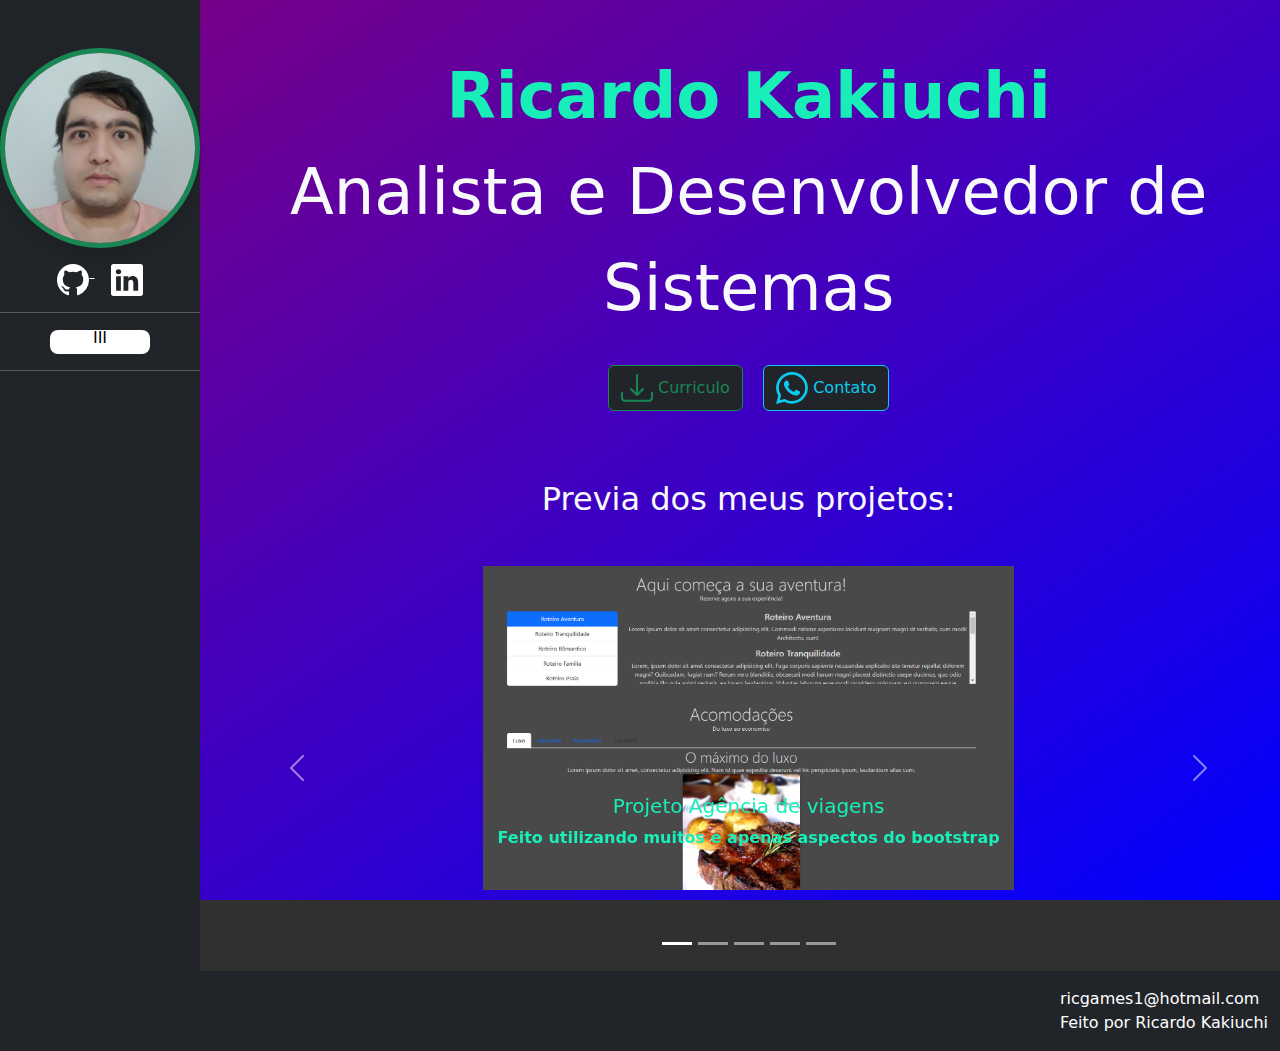
<file: index.html>
<!DOCTYPE html>
<html lang="en">

<head>
  <meta charset="UTF-8">
  <meta name="viewport" content="width=device-width, initial-scale=1.0">
  <title>Ricardo Kakiuchi</title>
  <link href="https://cdn.jsdelivr.net/npm/bootstrap@5.3.3/dist/css/bootstrap.min.css" rel="stylesheet"
    integrity="sha384-QWTKZyjpPEjISv5WaRU9OFeRpok6YctnYmDr5pNlyT2bRjXh0JMhjY6hW+ALEwIH" crossorigin="anonymous">
  <link rel="stylesheet" href="script/style.css">
</head>

<body>
  <header>



  </header>

  <main class="row">
    <section class="col-2 d-block"><!--NavBar-->
      <div class="text-white bg-dark navbar-expand-xxl text-center" style="height: 100%; max-width: 240px; min-width: 200px;">
        <a href="index.html" class="text-white text-decoration-none">
          <svg class="bi" width="40" height="40">
            <use xlink:href="#bootstrap"></use>
          </svg>
          <img id="minhafoto" src="img/Eu2.jpg" height="200" width="200"
            class="shadow rounded-circle border border-5 border-success mt-2 ">
          <span class="fs-4"></span>
        </a>
        <div class="row-2 text-center">
          <a href="https://github.com/RkSNiGhT" target="_blank" class="text-white" style="margin-left: 0px;">
            <svg xmlns="http://www.w3.org/2000/svg" width="32" height="32" fill="currentColor" class="bi bi-github mt-3"
              viewBox="0 0 16 16">
              <path
                d="M8 0C3.58 0 0 3.58 0 8c0 3.54 2.29 6.53 5.47 7.59.4.07.55-.17.55-.38 0-.19-.01-.82-.01-1.49-2.01.37-2.53-.49-2.69-.94-.09-.23-.48-.94-.82-1.13-.28-.15-.68-.52-.01-.53.63-.01 1.08.58 1.23.82.72 1.21 1.87.87 2.33.66.07-.52.28-.87.51-1.07-1.78-.2-3.64-.89-3.64-3.95 0-.87.31-1.59.82-2.15-.08-.2-.36-1.02.08-2.12 0 0 .67-.21 2.2.82.64-.18 1.32-.27 2-.27s1.36.09 2 .27c1.53-1.04 2.2-.82 2.2-.82.44 1.1.16 1.92.08 2.12.51.56.82 1.27.82 2.15 0 3.07-1.87 3.75-3.65 3.95.29.25.54.73.54 1.48 0 1.07-.01 1.93-.01 2.2 0 .21.15.46.55.38A8.01 8.01 0 0 0 16 8c0-4.42-3.58-8-8-8" />
            </svg>
          </a>
          <a href="https://www.linkedin.com/in/ricardo-kakiuchi-51063826b/" target="_blank" class="text-white ms-3">
            <svg xmlns="http://www.w3.org/2000/svg" width="32" height="32" fill="currentColor"
              class="bi bi-linkedin mt-3" viewBox="0 0 16 16">
              <path
                d="M0 1.146C0 .513.526 0 1.175 0h13.65C15.474 0 16 .513 16 1.146v13.708c0 .633-.526 1.146-1.175 1.146H1.175C.526 16 0 15.487 0 14.854zm4.943 12.248V6.169H2.542v7.225zm-1.2-8.212c.837 0 1.358-.554 1.358-1.248-.015-.709-.52-1.248-1.342-1.248S2.4 3.226 2.4 3.934c0 .694.521 1.248 1.327 1.248zm4.908 8.212V9.359c0-.216.016-.432.08-.586.173-.431.568-.878 1.232-.878.869 0 1.216.662 1.216 1.634v3.865h2.401V9.25c0-2.22-1.184-3.252-2.764-3.252-1.274 0-1.845.7-2.165 1.193v.025h-.016l.016-.025V6.169h-2.4c.03.678 0 7.225 0 7.225z" />
            </svg>
          </a>

        </div>

        <hr>
        <button class="navbar-toggler text-center" type="button" data-bs-toggle="collapse" data-bs-target="#navbarSupportedContent"
        aria-controls="navbarSupportedContent" aria-expanded="false" aria-label="Toggle navigation">
        <span class="navbar-toggler-icon rounded-3" style="background-color: white; color: black; width: 100px;">III</span>
        </button>
        <div class="collapse navbar-collapse " id="navbarSupportedContent">
          <ul class="nav ">
            <li class="nav-item">
              <a href="index.html" class="nav-link" aria-current="page" style="font-size: 50px;">
                <svg xmlns="http://www.w3.org/2000/svg" width="32" height="32" fill="currentColor" class="bi bi-house"
                  viewBox="0 0 16 16">
                  <path
                    d="M8.707 1.5a1 1 0 0 0-1.414 0L.646 8.146a.5.5 0 0 0 .708.708L2 8.207V13.5A1.5 1.5 0 0 0 3.5 15h9a1.5 1.5 0 0 0 1.5-1.5V8.207l.646.647a.5.5 0 0 0 .708-.708L13 5.793V2.5a.5.5 0 0 0-.5-.5h-1a.5.5 0 0 0-.5.5v1.293zM13 7.207V13.5a.5.5 0 0 1-.5.5h-9a.5.5 0 0 1-.5-.5V7.207l5-5z" />
                </svg>
                Inicio
              </a>
            </li>
            <li class="nav-item">
              <a href="About.html" class="nav-link " aria-current="page" style="font-size: 50px;">
                <svg xmlns="http://www.w3.org/2000/svg" width="32" height="32" fill="currentColor" class="bi bi-pencil"
                  viewBox="0 0 16 16">
                  <path
                    d="M12.146.146a.5.5 0 0 1 .708 0l3 3a.5.5 0 0 1 0 .708l-10 10a.5.5 0 0 1-.168.11l-5 2a.5.5 0 0 1-.65-.65l2-5a.5.5 0 0 1 .11-.168zM11.207 2.5 13.5 4.793 14.793 3.5 12.5 1.207zm1.586 3L10.5 3.207 4 9.707V10h.5a.5.5 0 0 1 .5.5v.5h.5a.5.5 0 0 1 .5.5v.5h.293zm-9.761 5.175-.106.106-1.528 3.821 3.821-1.528.106-.106A.5.5 0 0 1 5 12.5V12h-.5a.5.5 0 0 1-.5-.5V11h-.5a.5.5 0 0 1-.468-.325" />
                </svg>
                Sobre
              </a>
            </li>
            <li class="nav-item">
              <a href="Projects.html" class="nav-link" aria-current="page" style="font-size: 40px;">
                <svg xmlns="http://www.w3.org/2000/svg" width="32" height="32" fill="currentColor"
                  class="bi bi-file-easel" viewBox="0 0 16 16">
                  <path
                    d="M8.5 5a.5.5 0 1 0-1 0h-2A1.5 1.5 0 0 0 4 6.5v2A1.5 1.5 0 0 0 5.5 10h.473l-.447 1.342a.5.5 0 1 0 .948.316L7.027 10H7.5v1a.5.5 0 0 0 1 0v-1h.473l.553 1.658a.5.5 0 1 0 .948-.316L10.027 10h.473A1.5 1.5 0 0 0 12 8.5v-2A1.5 1.5 0 0 0 10.5 5zM5 6.5a.5.5 0 0 1 .5-.5h5a.5.5 0 0 1 .5.5v2a.5.5 0 0 1-.5.5h-5a.5.5 0 0 1-.5-.5z" />
                  <path
                    d="M2 2a2 2 0 0 1 2-2h8a2 2 0 0 1 2 2v12a2 2 0 0 1-2 2H4a2 2 0 0 1-2-2zm10-1H4a1 1 0 0 0-1 1v12a1 1 0 0 0 1 1h8a1 1 0 0 0 1-1V2a1 1 0 0 0-1-1" />
                </svg>
                Projetos
              </a>
            </li>
            <li class="nav-item">
              <a href="Contact.html" class="nav-link" aria-current="page" style="font-size: 40px;">
                <svg xmlns="http://www.w3.org/2000/svg" width="32" height="32" fill="currentColor"
                  class="bi bi-telephone" viewBox="0 0 16 16">
                  <path
                    d="M3.654 1.328a.678.678 0 0 0-1.015-.063L1.605 2.3c-.483.484-.661 1.169-.45 1.77a17.6 17.6 0 0 0 4.168 6.608 17.6 17.6 0 0 0 6.608 4.168c.601.211 1.286.033 1.77-.45l1.034-1.034a.678.678 0 0 0-.063-1.015l-2.307-1.794a.68.68 0 0 0-.58-.122l-2.19.547a1.75 1.75 0 0 1-1.657-.459L5.482 8.062a1.75 1.75 0 0 1-.46-1.657l.548-2.19a.68.68 0 0 0-.122-.58zM1.884.511a1.745 1.745 0 0 1 2.612.163L6.29 2.98c.329.423.445.974.315 1.494l-.547 2.19a.68.68 0 0 0 .178.643l2.457 2.457a.68.68 0 0 0 .644.178l2.189-.547a1.75 1.75 0 0 1 1.494.315l2.306 1.794c.829.645.905 1.87.163 2.611l-1.034 1.034c-.74.74-1.846 1.065-2.877.702a18.6 18.6 0 0 1-7.01-4.42 18.6 18.6 0 0 1-4.42-7.009c-.362-1.03-.037-2.137.703-2.877z" />
                </svg>
                Contato
              </a>
            </li>
          </ul>
        </div>
        <hr>
      </div>
  </section>
    <section class="col-8 col-lg-10" style="min-width: 50rem;"><!--Conteudo-->
      <div class="m-5 text-light  text-center" style="font-size: 4rem;"><!--Texto intro-->

        <div class="container-fluid">
          <b style="color: #18eeb8;">Ricardo Kakiuchi</b><br> Analista e Desenvolvedor de Sistemas <br>

        </div>
        <div class="col">
          <a type="button" class="btn btn-outline-success bg-dark" href="img/Curriculo Ricardo K.png"
            download="Curriculo Ricardo K">
            <svg xmlns="http://www.w3.org/2000/svg" width="32" height="32" fill="currentColor" class="bi bi-download"
              viewBox="0 0 16 16">
              <path
                d="M.5 9.9a.5.5 0 0 1 .5.5v2.5a1 1 0 0 0 1 1h12a1 1 0 0 0 1-1v-2.5a.5.5 0 0 1 1 0v2.5a2 2 0 0 1-2 2H2a2 2 0 0 1-2-2v-2.5a.5.5 0 0 1 .5-.5">
              </path>
              <path
                d="M7.646 11.854a.5.5 0 0 0 .708 0l3-3a.5.5 0 0 0-.708-.708L8.5 10.293V1.5a.5.5 0 0 0-1 0v8.793L5.354 8.146a.5.5 0 1 0-.708.708z">
              </path>
            </svg>
            Curriculo
          </a>
          <a type="button" class="btn btn-outline-info bg-dark" href="Contact.html">
            <svg xmlns="http://www.w3.org/2000/svg" width="32" height="32" fill="currentColor" class="bi bi-whatsapp"
              viewBox="0 0 16 16">
              <path
                d="M13.601 2.326A7.85 7.85 0 0 0 7.994 0C3.627 0 .068 3.558.064 7.926c0 1.399.366 2.76 1.057 3.965L0 16l4.204-1.102a7.9 7.9 0 0 0 3.79.965h.004c4.368 0 7.926-3.558 7.93-7.93A7.9 7.9 0 0 0 13.6 2.326zM7.994 14.521a6.6 6.6 0 0 1-3.356-.92l-.24-.144-2.494.654.666-2.433-.156-.251a6.56 6.56 0 0 1-1.007-3.505c0-3.626 2.957-6.584 6.591-6.584a6.56 6.56 0 0 1 4.66 1.931 6.56 6.56 0 0 1 1.928 4.66c-.004 3.639-2.961 6.592-6.592 6.592m3.615-4.934c-.197-.099-1.17-.578-1.353-.646-.182-.065-.315-.099-.445.099-.133.197-.513.646-.627.775-.114.133-.232.148-.43.05-.197-.1-.836-.308-1.592-.985-.59-.525-.985-1.175-1.103-1.372-.114-.198-.011-.304.088-.403.087-.088.197-.232.296-.346.1-.114.133-.198.198-.33.065-.134.034-.248-.015-.347-.05-.099-.445-1.076-.612-1.47-.16-.389-.323-.335-.445-.34-.114-.007-.247-.007-.38-.007a.73.73 0 0 0-.529.247c-.182.198-.691.677-.691 1.654s.71 1.916.81 2.049c.098.133 1.394 2.132 3.383 2.992.47.205.84.326 1.129.418.475.152.904.129 1.246.08.38-.058 1.171-.48 1.338-.943.164-.464.164-.86.114-.943-.049-.084-.182-.133-.38-.232">
              </path>
            </svg>
            Contato
          </a>
        </div>
        <h2 class="mt-5 text-center">Previa dos meus projetos: </h2>
      </div>
      <div id="carouselExampleCaptions" class="carousel slide carousel-fade"><!--Carousel-->
        <div class="carousel-indicators">
          <button type="button" data-bs-target="#carouselExampleCaptions" data-bs-slide-to="0" class="active"
            aria-current="true" aria-label="Slide 1"></button>
          <button type="button" data-bs-target="#carouselExampleCaptions" data-bs-slide-to="1"
            aria-label="Slide 2"></button>
          <button type="button" data-bs-target="#carouselExampleCaptions" data-bs-slide-to="2"
            aria-label="Slide 3"></button>
          <button type="button" data-bs-target="#carouselExampleCaptions" data-bs-slide-to="3"
            aria-label="Slide 4"></button>
          <button type="button" data-bs-target="#carouselExampleCaptions" data-bs-slide-to="4"
            aria-label="Slide 5"></button>
        </div>
        <div class="carousel-inner ">
          <div class="carousel-item active d-flex justify-content-center">
            <img src="img/agenciabootstrap.png" class="d-block w-50" alt="...">
            <div class="carousel-caption d-none d-md-block">
              <h5 style="color: #18eeb8;">Projeto Agência de viagens</h5>
              <b style="color: #18eeb8;">Feito utilizando muitos e apenas aspectos do bootstrap</b>
            </div>
          </div>
          <div class="carousel-item d-flex justify-content-center">
            <img src="img/MenuProj.png" class="d-block w-50" alt="...">
            <div class="carousel-caption d-none d-md-block">
              <h5 style="color: black;">Projeto menu 1</h5>
              <p style="color: black;">Backend e Frontend</p>
            </div>
          </div>
          <div class="carousel-item d-flex justify-content-center ">
            <img src="img/Menuproj2.png" class="d-block w-50" alt="...">
            <div class="carousel-caption  d-block">
              <h5 style="color: black;">Projeto menu 1</h5>
              <p class="textbg" style="color: rgb(255, 255, 255);">Campo para preencher corretamente com mascara do jquery</p>
            </div>
          </div>
          <div class="carousel-item d-flex justify-content-center">
            <img src="img/Menuproj3.png" class="d-block w-50" alt="...">
            <div class="carousel-caption d-block">
              <h5 class="textbg" style="color: rgb(255, 255, 255);">Projeto menu 1</h5>
              <p class="textbg" style="color: rgb(255, 255, 255);">Resultado da compra utilizando JavaScript</p>
            </div>
          </div>
          <div class="carousel-item d-flex justify-content-center">
            <img src="img/Pesquisa git.png" class="d-block w-25" alt="...">
            <div class="carousel-caption d-none d-md-block">
              <h5 style="color: black;">Projeto pesquisa de Usuario Github</h5>
              <p style="color: #18eeb8;">Aplicando conhecimento da linguagem JavaScript</p>
            </div>
          </div>
        </div>
        <button class="carousel-control-prev" type="button" data-bs-target="#carouselExampleCaptions"
          data-bs-slide="prev">
          <span class="carousel-control-prev-icon" aria-hidden="true"></span>
          <span class="visually-hidden">Previous</span>
        </button>
        <button class="carousel-control-next" type="button" data-bs-target="#carouselExampleCaptions"
          data-bs-slide="next">
          <span class="carousel-control-next-icon" aria-hidden="true"></span>
          <span class="visually-hidden">Next</span>
        </button>
      </div>

    </section>



  </main>









  <footer>

    <div class="footer">
      <nav class="navbar bg-dark">
        <div class="container-fluid justify-content-end">
          <span class="navbar-text text-white">
            ricgames1@hotmail.com<br> Feito por Ricardo Kakiuchi
          </span>
        </div>
      </nav>
    </div>

  </footer>

  <script src="https://cdn.jsdelivr.net/npm/bootstrap@5.3.3/dist/js/bootstrap.bundle.min.js"
    integrity="sha384-YvpcrYf0tY3lHB60NNkmXc5s9fDVZLESaAA55NDzOxhy9GkcIdslK1eN7N6jIeHz"
    crossorigin="anonymous"></script>
  <script src="https://ajax.googleapis.com/ajax/libs/jquery/3.7.1/jquery.min.js"></script>
</body>

</html>
</file>
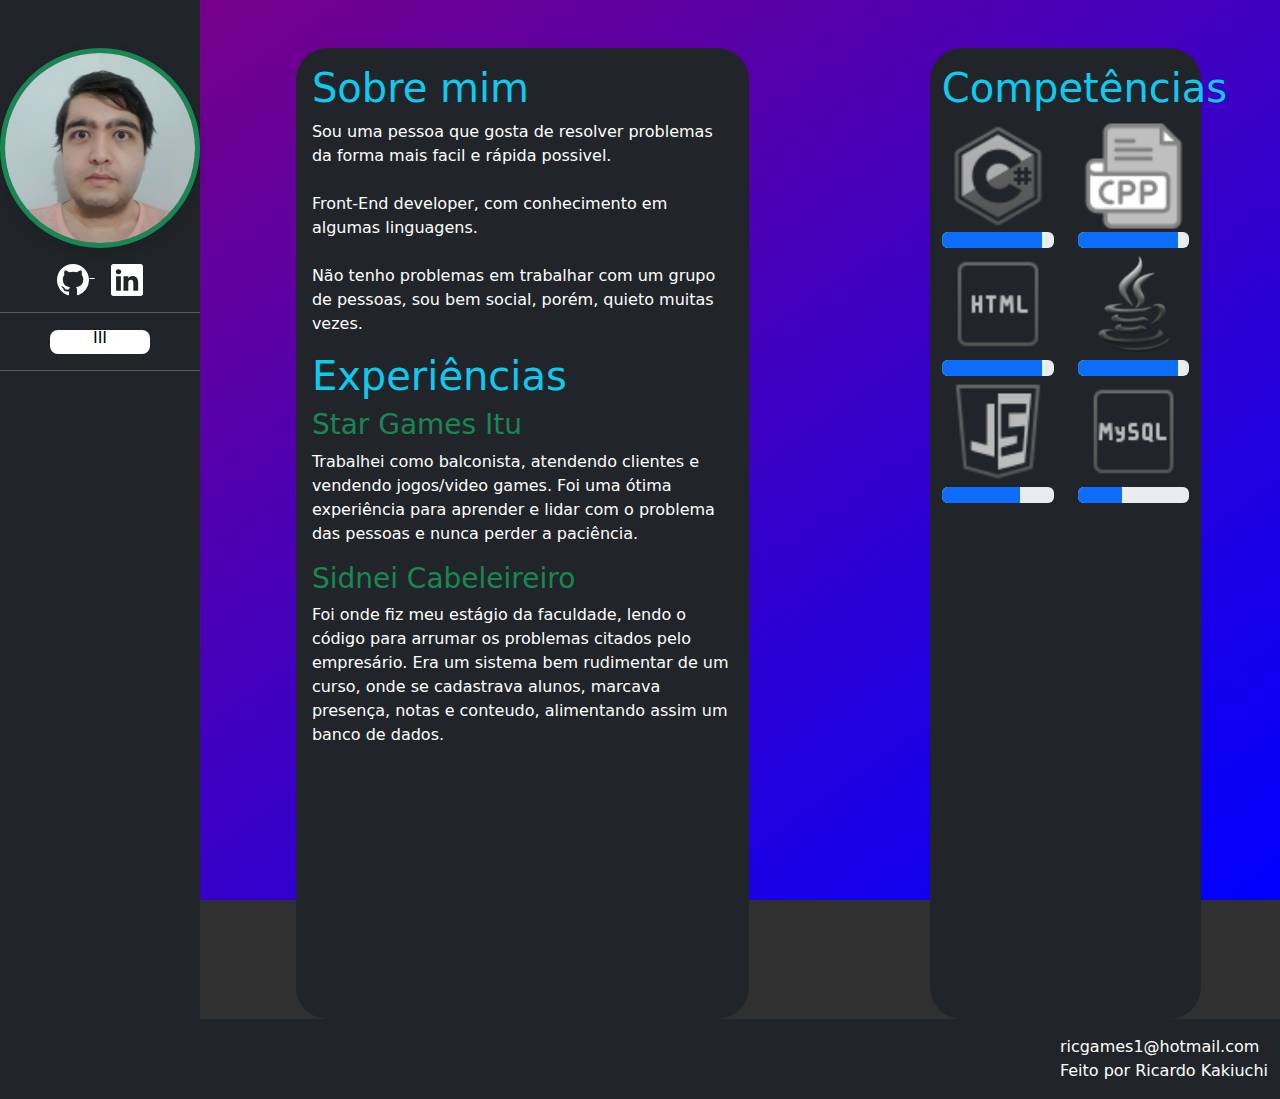
<file: About.html>
<!DOCTYPE html>
<html lang="en">

<head>
  <meta charset="UTF-8">
  <meta name="viewport" content="width=device-width, initial-scale=1.0">
  <title>Ricardo Kakiuchi</title>
  <link href="https://cdn.jsdelivr.net/npm/bootstrap@5.3.3/dist/css/bootstrap.min.css" rel="stylesheet"
    integrity="sha384-QWTKZyjpPEjISv5WaRU9OFeRpok6YctnYmDr5pNlyT2bRjXh0JMhjY6hW+ALEwIH" crossorigin="anonymous">
  <link rel="stylesheet" href="script/style.css">
</head>

<body>
  <header>

    

  </header>

  <main class="row">
    <section class="col-2 d-block"><!--NavBar-->
      <div class="text-white bg-dark navbar-expand-xxl text-center" style="height: 100%; max-width: 240px; min-width: 200px;">
        <a href="index.html" class="text-white text-decoration-none">
          <svg class="bi" width="40" height="40">
            <use xlink:href="#bootstrap"></use>
          </svg>
          <img id="minhafoto" src="img/Eu2.jpg" height="200" width="200"
            class="shadow rounded-circle border border-5 border-success mt-2 ">
          <span class="fs-4"></span>
        </a>
        <div class="row-2 text-center">
          <a href="https://github.com/RkSNiGhT" target="_blank" class="text-white" style="margin-left: 0px;">
            <svg xmlns="http://www.w3.org/2000/svg" width="32" height="32" fill="currentColor" class="bi bi-github mt-3"
              viewBox="0 0 16 16">
              <path
                d="M8 0C3.58 0 0 3.58 0 8c0 3.54 2.29 6.53 5.47 7.59.4.07.55-.17.55-.38 0-.19-.01-.82-.01-1.49-2.01.37-2.53-.49-2.69-.94-.09-.23-.48-.94-.82-1.13-.28-.15-.68-.52-.01-.53.63-.01 1.08.58 1.23.82.72 1.21 1.87.87 2.33.66.07-.52.28-.87.51-1.07-1.78-.2-3.64-.89-3.64-3.95 0-.87.31-1.59.82-2.15-.08-.2-.36-1.02.08-2.12 0 0 .67-.21 2.2.82.64-.18 1.32-.27 2-.27s1.36.09 2 .27c1.53-1.04 2.2-.82 2.2-.82.44 1.1.16 1.92.08 2.12.51.56.82 1.27.82 2.15 0 3.07-1.87 3.75-3.65 3.95.29.25.54.73.54 1.48 0 1.07-.01 1.93-.01 2.2 0 .21.15.46.55.38A8.01 8.01 0 0 0 16 8c0-4.42-3.58-8-8-8" />
            </svg>
          </a>
          <a href="https://www.linkedin.com/in/ricardo-kakiuchi-51063826b/" target="_blank" class="text-white ms-3">
            <svg xmlns="http://www.w3.org/2000/svg" width="32" height="32" fill="currentColor"
              class="bi bi-linkedin mt-3" viewBox="0 0 16 16">
              <path
                d="M0 1.146C0 .513.526 0 1.175 0h13.65C15.474 0 16 .513 16 1.146v13.708c0 .633-.526 1.146-1.175 1.146H1.175C.526 16 0 15.487 0 14.854zm4.943 12.248V6.169H2.542v7.225zm-1.2-8.212c.837 0 1.358-.554 1.358-1.248-.015-.709-.52-1.248-1.342-1.248S2.4 3.226 2.4 3.934c0 .694.521 1.248 1.327 1.248zm4.908 8.212V9.359c0-.216.016-.432.08-.586.173-.431.568-.878 1.232-.878.869 0 1.216.662 1.216 1.634v3.865h2.401V9.25c0-2.22-1.184-3.252-2.764-3.252-1.274 0-1.845.7-2.165 1.193v.025h-.016l.016-.025V6.169h-2.4c.03.678 0 7.225 0 7.225z" />
            </svg>
          </a>

        </div>

        <hr>
        <button class="navbar-toggler text-center" type="button" data-bs-toggle="collapse" data-bs-target="#navbarSupportedContent"
        aria-controls="navbarSupportedContent" aria-expanded="false" aria-label="Toggle navigation">
        <span class="navbar-toggler-icon rounded-3" style="background-color: white; color: black; width: 100px;">III</span>
        </button>
        <div class="collapse navbar-collapse " id="navbarSupportedContent">
          <ul class="nav ">
            <li class="nav-item">
              <a href="index.html" class="nav-link" aria-current="page" style="font-size: 50px;">
                <svg xmlns="http://www.w3.org/2000/svg" width="32" height="32" fill="currentColor" class="bi bi-house"
                  viewBox="0 0 16 16">
                  <path
                    d="M8.707 1.5a1 1 0 0 0-1.414 0L.646 8.146a.5.5 0 0 0 .708.708L2 8.207V13.5A1.5 1.5 0 0 0 3.5 15h9a1.5 1.5 0 0 0 1.5-1.5V8.207l.646.647a.5.5 0 0 0 .708-.708L13 5.793V2.5a.5.5 0 0 0-.5-.5h-1a.5.5 0 0 0-.5.5v1.293zM13 7.207V13.5a.5.5 0 0 1-.5.5h-9a.5.5 0 0 1-.5-.5V7.207l5-5z" />
                </svg>
                Inicio
              </a>
            </li>
            <li class="nav-item">
              <a href="About.html" class="nav-link " aria-current="page" style="font-size: 50px;">
                <svg xmlns="http://www.w3.org/2000/svg" width="32" height="32" fill="currentColor" class="bi bi-pencil"
                  viewBox="0 0 16 16">
                  <path
                    d="M12.146.146a.5.5 0 0 1 .708 0l3 3a.5.5 0 0 1 0 .708l-10 10a.5.5 0 0 1-.168.11l-5 2a.5.5 0 0 1-.65-.65l2-5a.5.5 0 0 1 .11-.168zM11.207 2.5 13.5 4.793 14.793 3.5 12.5 1.207zm1.586 3L10.5 3.207 4 9.707V10h.5a.5.5 0 0 1 .5.5v.5h.5a.5.5 0 0 1 .5.5v.5h.293zm-9.761 5.175-.106.106-1.528 3.821 3.821-1.528.106-.106A.5.5 0 0 1 5 12.5V12h-.5a.5.5 0 0 1-.5-.5V11h-.5a.5.5 0 0 1-.468-.325" />
                </svg>
                Sobre
              </a>
            </li>
            <li class="nav-item">
              <a href="Projects.html" class="nav-link" aria-current="page" style="font-size: 40px;">
                <svg xmlns="http://www.w3.org/2000/svg" width="32" height="32" fill="currentColor"
                  class="bi bi-file-easel" viewBox="0 0 16 16">
                  <path
                    d="M8.5 5a.5.5 0 1 0-1 0h-2A1.5 1.5 0 0 0 4 6.5v2A1.5 1.5 0 0 0 5.5 10h.473l-.447 1.342a.5.5 0 1 0 .948.316L7.027 10H7.5v1a.5.5 0 0 0 1 0v-1h.473l.553 1.658a.5.5 0 1 0 .948-.316L10.027 10h.473A1.5 1.5 0 0 0 12 8.5v-2A1.5 1.5 0 0 0 10.5 5zM5 6.5a.5.5 0 0 1 .5-.5h5a.5.5 0 0 1 .5.5v2a.5.5 0 0 1-.5.5h-5a.5.5 0 0 1-.5-.5z" />
                  <path
                    d="M2 2a2 2 0 0 1 2-2h8a2 2 0 0 1 2 2v12a2 2 0 0 1-2 2H4a2 2 0 0 1-2-2zm10-1H4a1 1 0 0 0-1 1v12a1 1 0 0 0 1 1h8a1 1 0 0 0 1-1V2a1 1 0 0 0-1-1" />
                </svg>
                Projetos
              </a>
            </li>
            <li class="nav-item">
              <a href="Contact.html" class="nav-link" aria-current="page" style="font-size: 40px;">
                <svg xmlns="http://www.w3.org/2000/svg" width="32" height="32" fill="currentColor"
                  class="bi bi-telephone" viewBox="0 0 16 16">
                  <path
                    d="M3.654 1.328a.678.678 0 0 0-1.015-.063L1.605 2.3c-.483.484-.661 1.169-.45 1.77a17.6 17.6 0 0 0 4.168 6.608 17.6 17.6 0 0 0 6.608 4.168c.601.211 1.286.033 1.77-.45l1.034-1.034a.678.678 0 0 0-.063-1.015l-2.307-1.794a.68.68 0 0 0-.58-.122l-2.19.547a1.75 1.75 0 0 1-1.657-.459L5.482 8.062a1.75 1.75 0 0 1-.46-1.657l.548-2.19a.68.68 0 0 0-.122-.58zM1.884.511a1.745 1.745 0 0 1 2.612.163L6.29 2.98c.329.423.445.974.315 1.494l-.547 2.19a.68.68 0 0 0 .178.643l2.457 2.457a.68.68 0 0 0 .644.178l2.189-.547a1.75 1.75 0 0 1 1.494.315l2.306 1.794c.829.645.905 1.87.163 2.611l-1.034 1.034c-.74.74-1.846 1.065-2.877.702a18.6 18.6 0 0 1-7.01-4.42 18.6 18.6 0 0 1-4.42-7.009c-.362-1.03-.037-2.137.703-2.877z" />
                </svg>
                Contato
              </a>
            </li>
          </ul>
        </div>
        <hr>
      </div>
    </section>
    <section class="col-8 col-lg-10" style="min-width: 50rem;"><!--Conteudo-->

        <div class="row">
            <div class="container col-5 bg-dark mt-5 p-3 rounded-5">
                <div class="">
                    <h1 class="text-info">Sobre mim</h1>
                    <p class="text-white">
                        Sou uma pessoa que gosta de resolver problemas da forma mais facil e rápida possivel.<br><br>
                        Front-End developer, com conhecimento em algumas linguagens.<Br><Br>
                        Não tenho problemas em trabalhar com um grupo de pessoas, sou bem social, porém, quieto muitas vezes.
                        
                        
                    </p>
                    <h1 class="text-info">Experiências</h1>
                    <h3 class="text-success">Star Games Itu</h3>
                    <p class="text-white">
                        Trabalhei como balconista, atendendo clientes e vendendo jogos/video games. Foi uma ótima experiência para aprender e lidar com o problema das pessoas e 
                        nunca perder a paciência.
                    </p>
                    <h3 class="text-success">Sidnei Cabeleireiro</h3>
                    <p class="text-white">
                        Foi onde fiz meu estágio da faculdade, lendo o código para arrumar os problemas citados pelo empresário. Era um sistema bem rudimentar de um curso, 
                        onde se cadastrava alunos, marcava presença, notas e conteudo, alimentando assim um banco de dados.<br><br><br><br><br><br><br><br><br><br><br>
                    </p>
                </div>
            </div>
            <div class="container col-3 bg-dark mt-5 pt-3 rounded-5">
                <div class="row">
                    <h1 class="text-info">Competências</h1>
                    <div class="containerimg">
                        <img src="icons/icons8-c-sharp-logo-64.png" alt="Avatar" class="image iconstyle">
                        <div class="overlay">CSharp</div>
                        <div class="progress" role="progressbar" aria-label="Basic example" aria-valuenow="75" aria-valuemin="0" aria-valuemax="100">
                            <div class="progress-bar" style="width: 90%"></div>
                        </div>
                    </div>
                    <div class="containerimg">
                        <img src="icons/icons8-cpp-64.png" alt="Avatar" class="image iconstyle">
                        <div class="overlay">C++</div>
                        <div class="progress" role="progressbar" aria-label="Basic example" aria-valuenow="75" aria-valuemin="0" aria-valuemax="100">
                            <div class="progress-bar" style="width: 90%"></div>
                        </div>
                    </div>
                </div>
                <div class="row">
                    <div class="containerimg">
                        <img src="icons/icons8-html-64.png" alt="Avatar" class="image iconstyle">
                        <div class="overlay">HTML</div>
                        <div class="progress" role="progressbar" aria-label="Basic example" aria-valuenow="75" aria-valuemin="0" aria-valuemax="100">
                            <div class="progress-bar" style="width: 90%"></div>
                        </div>
                    </div>
                    <div class="containerimg">
                        <img src="icons/icons8-java-94.png" alt="Avatar" class="image iconstyle">
                        <div class="overlay">JAVA</div>
                        <div class="progress" role="progressbar" aria-label="Basic example" aria-valuenow="75" aria-valuemin="0" aria-valuemax="100">
                            <div class="progress-bar" style="width: 90%"></div>
                        </div>
                    </div>
                </div>
                <div class="row">
                    <div class="containerimg">
                        <img src="icons/icons8-javascript-64.png" alt="Avatar" class="image iconstyle">
                        <div class="overlay">JavaScript</div>
                        <div class="progress" role="progressbar" aria-label="Basic example" aria-valuenow="75" aria-valuemin="0" aria-valuemax="100">
                            <div class="progress-bar" style="width: 70%"></div>
                        </div>
                    </div>
                    <div class="containerimg">
                        <img src="icons/icons8-mysql-64.png" alt="Avatar" class="image iconstyle">
                        <div class="overlay">MySQL</div>
                        <div class="progress" role="progressbar" aria-label="Basic example" aria-valuenow="75" aria-valuemin="0" aria-valuemax="100">
                            <div class="progress-bar" style="width: 40%"></div>
                        </div>
                    </div>
                </div>
            </div>
        </div>
        
    </section>



  </main>









  <footer>

    <div class="footer">
      <nav class="navbar bg-dark">
        <div class="container-fluid justify-content-end">
          <span class="navbar-text text-white">
            ricgames1@hotmail.com<br> Feito por Ricardo Kakiuchi
          </span>
        </div>
      </nav>
    </div>

  </footer>

  <script src="https://cdn.jsdelivr.net/npm/bootstrap@5.3.3/dist/js/bootstrap.bundle.min.js"
    integrity="sha384-YvpcrYf0tY3lHB60NNkmXc5s9fDVZLESaAA55NDzOxhy9GkcIdslK1eN7N6jIeHz"
    crossorigin="anonymous"></script>
  <script src="https://ajax.googleapis.com/ajax/libs/jquery/3.7.1/jquery.min.js"></script>
</body>

</html>
</file>
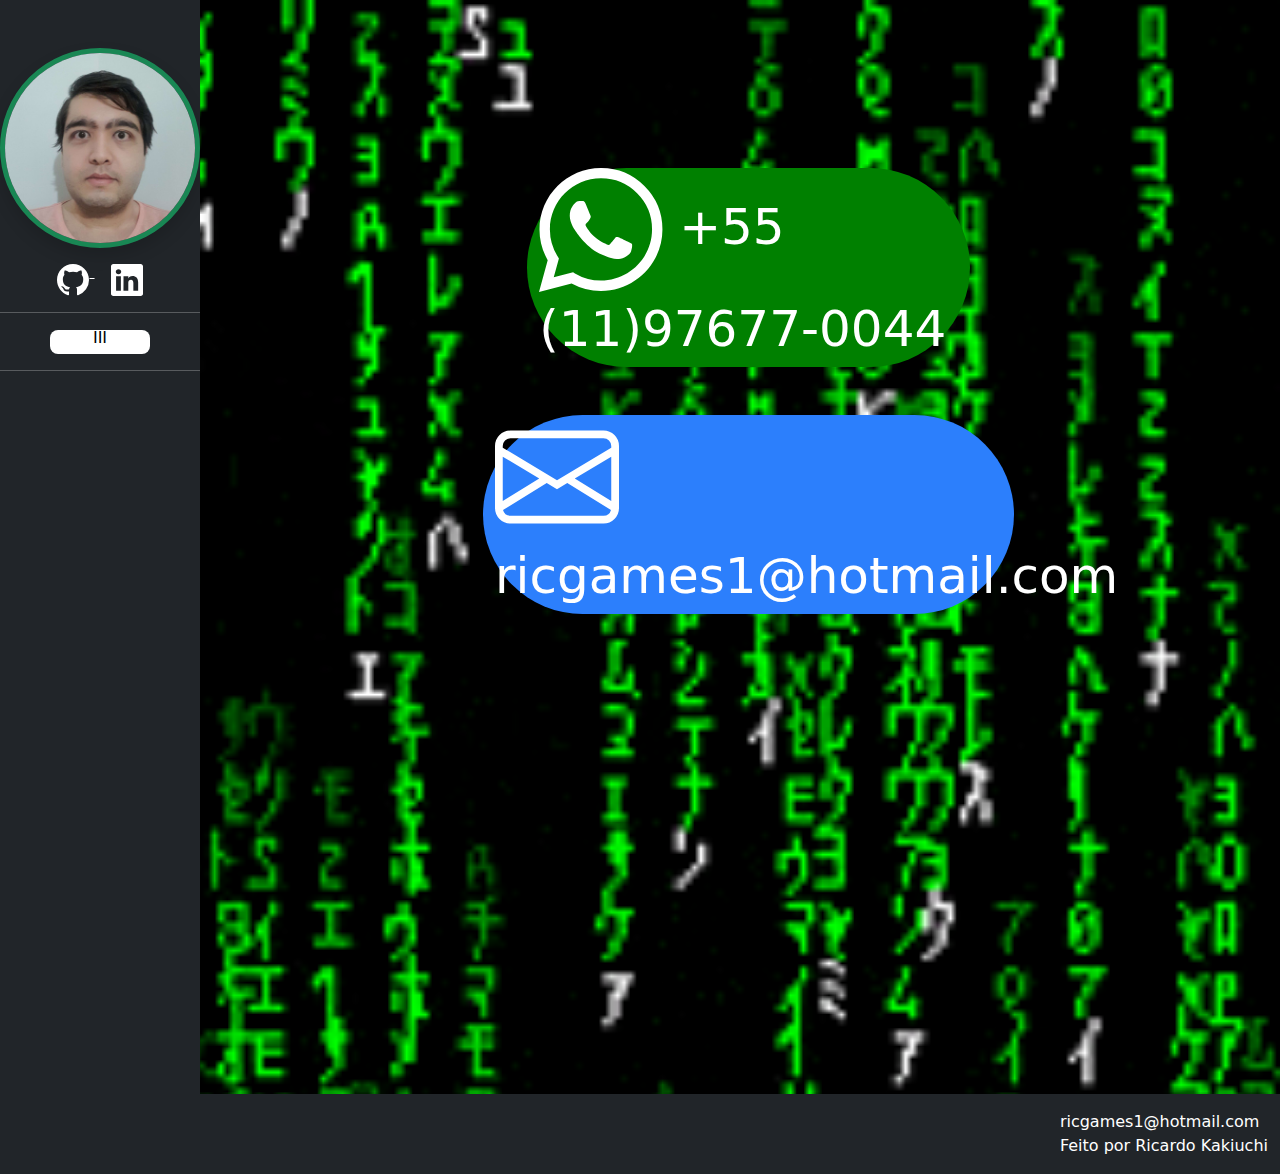
<file: Contact.html>
<!DOCTYPE html>
<html lang="en">

<head>
  <meta charset="UTF-8">
  <meta name="viewport" content="width=device-width, initial-scale=1.0">
  <title>Ricardo Kakiuchi</title>
  <link href="https://cdn.jsdelivr.net/npm/bootstrap@5.3.3/dist/css/bootstrap.min.css" rel="stylesheet"
    integrity="sha384-QWTKZyjpPEjISv5WaRU9OFeRpok6YctnYmDr5pNlyT2bRjXh0JMhjY6hW+ALEwIH" crossorigin="anonymous">
  <link rel="stylesheet" href="script/style.css">
</head>

<body class="bodymat">
  <header>

    

  </header>

  <main class="row">
    <section class="col-2 d-block "><!--NavBar-->
      <div class="text-white bg-dark navbar-expand-xxl text-center" style="height: 100%; max-width: 240px; min-width: 200px;">
        <a href="index.html" class="text-white text-decoration-none">
          <svg class="bi" width="40" height="40">
            <use xlink:href="#bootstrap"></use>
          </svg>
          <img id="minhafoto" src="img/Eu2.jpg" height="200" width="200"
            class="shadow rounded-circle border border-5 border-success mt-2 ">
          <span class="fs-4"></span>
        </a>
        <div class="row-2 text-center">
          <a href="https://github.com/RkSNiGhT" target="_blank" class="text-white" style="margin-left: 0px;">
            <svg xmlns="http://www.w3.org/2000/svg" width="32" height="32" fill="currentColor" class="bi bi-github mt-3"
              viewBox="0 0 16 16">
              <path
                d="M8 0C3.58 0 0 3.58 0 8c0 3.54 2.29 6.53 5.47 7.59.4.07.55-.17.55-.38 0-.19-.01-.82-.01-1.49-2.01.37-2.53-.49-2.69-.94-.09-.23-.48-.94-.82-1.13-.28-.15-.68-.52-.01-.53.63-.01 1.08.58 1.23.82.72 1.21 1.87.87 2.33.66.07-.52.28-.87.51-1.07-1.78-.2-3.64-.89-3.64-3.95 0-.87.31-1.59.82-2.15-.08-.2-.36-1.02.08-2.12 0 0 .67-.21 2.2.82.64-.18 1.32-.27 2-.27s1.36.09 2 .27c1.53-1.04 2.2-.82 2.2-.82.44 1.1.16 1.92.08 2.12.51.56.82 1.27.82 2.15 0 3.07-1.87 3.75-3.65 3.95.29.25.54.73.54 1.48 0 1.07-.01 1.93-.01 2.2 0 .21.15.46.55.38A8.01 8.01 0 0 0 16 8c0-4.42-3.58-8-8-8" />
            </svg>
          </a>
          <a href="https://www.linkedin.com/in/ricardo-kakiuchi-51063826b/" target="_blank" class="text-white ms-3">
            <svg xmlns="http://www.w3.org/2000/svg" width="32" height="32" fill="currentColor"
              class="bi bi-linkedin mt-3" viewBox="0 0 16 16">
              <path
                d="M0 1.146C0 .513.526 0 1.175 0h13.65C15.474 0 16 .513 16 1.146v13.708c0 .633-.526 1.146-1.175 1.146H1.175C.526 16 0 15.487 0 14.854zm4.943 12.248V6.169H2.542v7.225zm-1.2-8.212c.837 0 1.358-.554 1.358-1.248-.015-.709-.52-1.248-1.342-1.248S2.4 3.226 2.4 3.934c0 .694.521 1.248 1.327 1.248zm4.908 8.212V9.359c0-.216.016-.432.08-.586.173-.431.568-.878 1.232-.878.869 0 1.216.662 1.216 1.634v3.865h2.401V9.25c0-2.22-1.184-3.252-2.764-3.252-1.274 0-1.845.7-2.165 1.193v.025h-.016l.016-.025V6.169h-2.4c.03.678 0 7.225 0 7.225z" />
            </svg>
          </a>

        </div>

        <hr>
        <button class="navbar-toggler text-center" type="button" data-bs-toggle="collapse" data-bs-target="#navbarSupportedContent"
        aria-controls="navbarSupportedContent" aria-expanded="false" aria-label="Toggle navigation">
        <span class="navbar-toggler-icon rounded-3" style="background-color: white; color: black; width: 100px;">III</span>
        </button>
        <div class="collapse navbar-collapse " id="navbarSupportedContent">
          <ul class="nav ">
            <li class="nav-item">
              <a href="index.html" class="nav-link" aria-current="page" style="font-size: 50px;">
                <svg xmlns="http://www.w3.org/2000/svg" width="32" height="32" fill="currentColor" class="bi bi-house"
                  viewBox="0 0 16 16">
                  <path
                    d="M8.707 1.5a1 1 0 0 0-1.414 0L.646 8.146a.5.5 0 0 0 .708.708L2 8.207V13.5A1.5 1.5 0 0 0 3.5 15h9a1.5 1.5 0 0 0 1.5-1.5V8.207l.646.647a.5.5 0 0 0 .708-.708L13 5.793V2.5a.5.5 0 0 0-.5-.5h-1a.5.5 0 0 0-.5.5v1.293zM13 7.207V13.5a.5.5 0 0 1-.5.5h-9a.5.5 0 0 1-.5-.5V7.207l5-5z" />
                </svg>
                Inicio
              </a>
            </li>
            <li class="nav-item">
              <a href="About.html" class="nav-link " aria-current="page" style="font-size: 50px;">
                <svg xmlns="http://www.w3.org/2000/svg" width="32" height="32" fill="currentColor" class="bi bi-pencil"
                  viewBox="0 0 16 16">
                  <path
                    d="M12.146.146a.5.5 0 0 1 .708 0l3 3a.5.5 0 0 1 0 .708l-10 10a.5.5 0 0 1-.168.11l-5 2a.5.5 0 0 1-.65-.65l2-5a.5.5 0 0 1 .11-.168zM11.207 2.5 13.5 4.793 14.793 3.5 12.5 1.207zm1.586 3L10.5 3.207 4 9.707V10h.5a.5.5 0 0 1 .5.5v.5h.5a.5.5 0 0 1 .5.5v.5h.293zm-9.761 5.175-.106.106-1.528 3.821 3.821-1.528.106-.106A.5.5 0 0 1 5 12.5V12h-.5a.5.5 0 0 1-.5-.5V11h-.5a.5.5 0 0 1-.468-.325" />
                </svg>
                Sobre
              </a>
            </li>
            <li class="nav-item">
              <a href="Projects.html" class="nav-link" aria-current="page" style="font-size: 40px;">
                <svg xmlns="http://www.w3.org/2000/svg" width="32" height="32" fill="currentColor"
                  class="bi bi-file-easel" viewBox="0 0 16 16">
                  <path
                    d="M8.5 5a.5.5 0 1 0-1 0h-2A1.5 1.5 0 0 0 4 6.5v2A1.5 1.5 0 0 0 5.5 10h.473l-.447 1.342a.5.5 0 1 0 .948.316L7.027 10H7.5v1a.5.5 0 0 0 1 0v-1h.473l.553 1.658a.5.5 0 1 0 .948-.316L10.027 10h.473A1.5 1.5 0 0 0 12 8.5v-2A1.5 1.5 0 0 0 10.5 5zM5 6.5a.5.5 0 0 1 .5-.5h5a.5.5 0 0 1 .5.5v2a.5.5 0 0 1-.5.5h-5a.5.5 0 0 1-.5-.5z" />
                  <path
                    d="M2 2a2 2 0 0 1 2-2h8a2 2 0 0 1 2 2v12a2 2 0 0 1-2 2H4a2 2 0 0 1-2-2zm10-1H4a1 1 0 0 0-1 1v12a1 1 0 0 0 1 1h8a1 1 0 0 0 1-1V2a1 1 0 0 0-1-1" />
                </svg>
                Projetos
              </a>
            </li>
            <li class="nav-item">
              <a href="Contact.html" class="nav-link" aria-current="page" style="font-size: 40px;">
                <svg xmlns="http://www.w3.org/2000/svg" width="32" height="32" fill="currentColor"
                  class="bi bi-telephone" viewBox="0 0 16 16">
                  <path
                    d="M3.654 1.328a.678.678 0 0 0-1.015-.063L1.605 2.3c-.483.484-.661 1.169-.45 1.77a17.6 17.6 0 0 0 4.168 6.608 17.6 17.6 0 0 0 6.608 4.168c.601.211 1.286.033 1.77-.45l1.034-1.034a.678.678 0 0 0-.063-1.015l-2.307-1.794a.68.68 0 0 0-.58-.122l-2.19.547a1.75 1.75 0 0 1-1.657-.459L5.482 8.062a1.75 1.75 0 0 1-.46-1.657l.548-2.19a.68.68 0 0 0-.122-.58zM1.884.511a1.745 1.745 0 0 1 2.612.163L6.29 2.98c.329.423.445.974.315 1.494l-.547 2.19a.68.68 0 0 0 .178.643l2.457 2.457a.68.68 0 0 0 .644.178l2.189-.547a1.75 1.75 0 0 1 1.494.315l2.306 1.794c.829.645.905 1.87.163 2.611l-1.034 1.034c-.74.74-1.846 1.065-2.877.702a18.6 18.6 0 0 1-7.01-4.42 18.6 18.6 0 0 1-4.42-7.009c-.362-1.03-.037-2.137.703-2.877z" />
                </svg>
                Contato
              </a>
            </li>
          </ul>
        </div>
        <hr>
      </div>
    </section>
    <section class="col-8 col-lg-10" style="min-width: 50rem;"><!--Conteudo-->
        <br><br><br><br><br>
        <div class="container text-white justify-content-center col-5 rounded-pill mt-5" style="background-color: green; font-size: 50px;">
            <svg xmlns="http://www.w3.org/2000/svg" width="124" height="124" fill="currentColor" class="bi bi-whatsapp" viewBox="0 0 16 16">
                <path d="M13.601 2.326A7.85 7.85 0 0 0 7.994 0C3.627 0 .068 3.558.064 7.926c0 1.399.366 2.76 1.057 3.965L0 16l4.204-1.102a7.9 7.9 0 0 0 3.79.965h.004c4.368 0 7.926-3.558 7.93-7.93A7.9 7.9 0 0 0 13.6 2.326zM7.994 14.521a6.6 6.6 0 0 1-3.356-.92l-.24-.144-2.494.654.666-2.433-.156-.251a6.56 6.56 0 0 1-1.007-3.505c0-3.626 2.957-6.584 6.591-6.584a6.56 6.56 0 0 1 4.66 1.931 6.56 6.56 0 0 1 1.928 4.66c-.004 3.639-2.961 6.592-6.592 6.592m3.615-4.934c-.197-.099-1.17-.578-1.353-.646-.182-.065-.315-.099-.445.099-.133.197-.513.646-.627.775-.114.133-.232.148-.43.05-.197-.1-.836-.308-1.592-.985-.59-.525-.985-1.175-1.103-1.372-.114-.198-.011-.304.088-.403.087-.088.197-.232.296-.346.1-.114.133-.198.198-.33.065-.134.034-.248-.015-.347-.05-.099-.445-1.076-.612-1.47-.16-.389-.323-.335-.445-.34-.114-.007-.247-.007-.38-.007a.73.73 0 0 0-.529.247c-.182.198-.691.677-.691 1.654s.71 1.916.81 2.049c.098.133 1.394 2.132 3.383 2.992.47.205.84.326 1.129.418.475.152.904.129 1.246.08.38-.058 1.171-.48 1.338-.943.164-.464.164-.86.114-.943-.049-.084-.182-.133-.38-.232"/>
            </svg>
            +55 (11)97677-0044
        </div>
        <div class="container text-white justify-content-center col-6 rounded-pill mt-5" style="background-color: rgb(44, 127, 252); font-size: 50px;">
            <svg xmlns="http://www.w3.org/2000/svg" width="124" height="124" fill="currentColor" class="bi bi-envelope" viewBox="0 0 16 16">
                <path d="M0 4a2 2 0 0 1 2-2h12a2 2 0 0 1 2 2v8a2 2 0 0 1-2 2H2a2 2 0 0 1-2-2zm2-1a1 1 0 0 0-1 1v.217l7 4.2 7-4.2V4a1 1 0 0 0-1-1zm13 2.383-4.708 2.825L15 11.105zm-.034 6.876-5.64-3.471L8 9.583l-1.326-.795-5.64 3.47A1 1 0 0 0 2 13h12a1 1 0 0 0 .966-.741M1 11.105l4.708-2.897L1 5.383z"/>
              </svg>
            ricgames1@hotmail.com
        </div>
        <br><br><br><br><br><br><br><br><br><br><br><br><br><br><br><br><br><br><br><br>
    </section>



  </main>









  <footer>

    <div class="footer">
      <nav class="navbar bg-dark">
        <div class="container-fluid justify-content-end h-100">
          <span class="navbar-text text-white">
            ricgames1@hotmail.com<br> Feito por Ricardo Kakiuchi
          </span>
        </div>
      </nav>
    </div>

  </footer>

  <script src="https://cdn.jsdelivr.net/npm/bootstrap@5.3.3/dist/js/bootstrap.bundle.min.js"
    integrity="sha384-YvpcrYf0tY3lHB60NNkmXc5s9fDVZLESaAA55NDzOxhy9GkcIdslK1eN7N6jIeHz"
    crossorigin="anonymous"></script>
  <script src="https://ajax.googleapis.com/ajax/libs/jquery/3.7.1/jquery.min.js"></script>
</body>

</html>
</file>
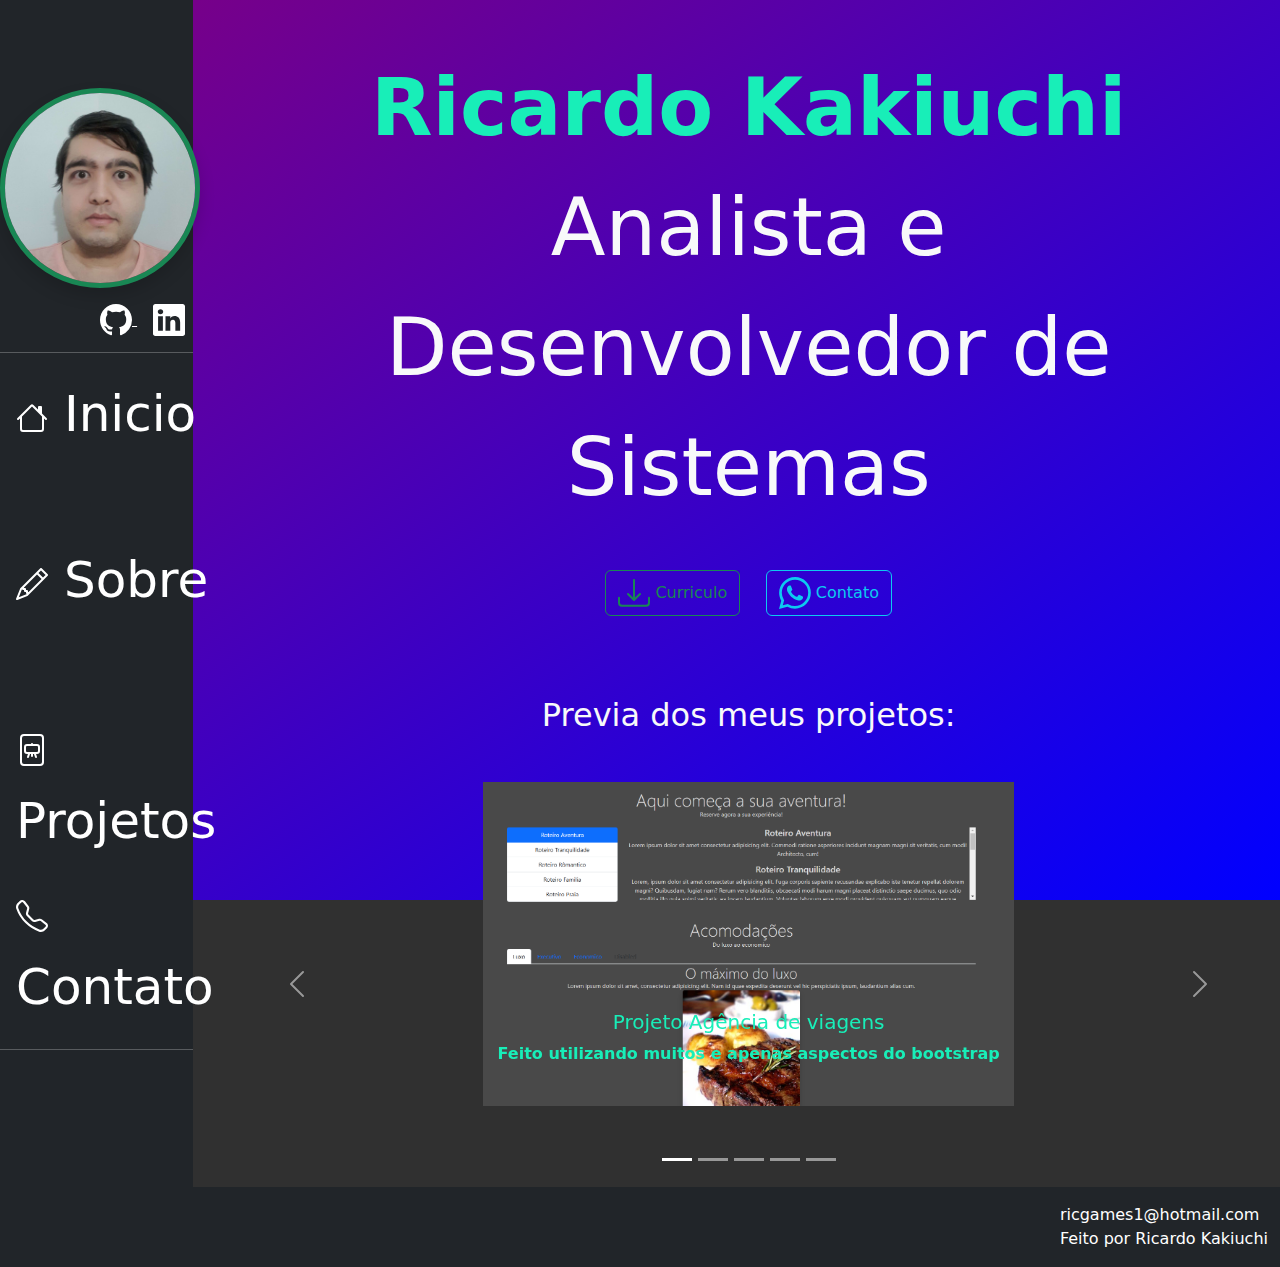
<file: Home.html>
<!DOCTYPE html>
<html lang="en">

<head>
  <meta charset="UTF-8">
  <meta name="viewport" content="width=device-width, initial-scale=1.0">
  <title>Ricardo Kakiuchi Intro</title>
  <link href="https://cdn.jsdelivr.net/npm/bootstrap@5.3.3/dist/css/bootstrap.min.css" rel="stylesheet"
    integrity="sha384-QWTKZyjpPEjISv5WaRU9OFeRpok6YctnYmDr5pNlyT2bRjXh0JMhjY6hW+ALEwIH" crossorigin="anonymous">
  <link rel="stylesheet" href="script/style.css">
</head>

<body>
  <header>

    

  </header>

  <main class="row">
    <section class="col-2"><!--NavBar-->
      <div class="d-flex  text-white bg-dark flex-column" style="height: 100%;">
        <a href="Home.html" class="mb-3 text-white text-decoration-none">
          <svg class="bi me-2" width="40" height="40">
            <use xlink:href="#bootstrap"></use>
          </svg>
          <img id="minhafoto" src="img/Eu2.jpg" height="200" width="200"
            class="shadow rounded-circle border border-5 border-success mt-5">
          <span class="fs-4"></span>
        </a>
        <div class="row-2 justify-content-center">
          <a href="https://github.com/RkSNiGhT" target="_blank" class="text-white" style="margin-left: 100px;">
            <svg xmlns="http://www.w3.org/2000/svg" width="32" height="32" fill="currentColor" class="bi bi-github" viewBox="0 0 16 16">
              <path d="M8 0C3.58 0 0 3.58 0 8c0 3.54 2.29 6.53 5.47 7.59.4.07.55-.17.55-.38 0-.19-.01-.82-.01-1.49-2.01.37-2.53-.49-2.69-.94-.09-.23-.48-.94-.82-1.13-.28-.15-.68-.52-.01-.53.63-.01 1.08.58 1.23.82.72 1.21 1.87.87 2.33.66.07-.52.28-.87.51-1.07-1.78-.2-3.64-.89-3.64-3.95 0-.87.31-1.59.82-2.15-.08-.2-.36-1.02.08-2.12 0 0 .67-.21 2.2.82.64-.18 1.32-.27 2-.27s1.36.09 2 .27c1.53-1.04 2.2-.82 2.2-.82.44 1.1.16 1.92.08 2.12.51.56.82 1.27.82 2.15 0 3.07-1.87 3.75-3.65 3.95.29.25.54.73.54 1.48 0 1.07-.01 1.93-.01 2.2 0 .21.15.46.55.38A8.01 8.01 0 0 0 16 8c0-4.42-3.58-8-8-8"/>
            </svg>
          </a>
          <a href="https://www.linkedin.com/in/ricardo-kakiuchi-51063826b/" target="_blank" class="text-white ms-3">
            <svg xmlns="http://www.w3.org/2000/svg" width="32" height="32" fill="currentColor" class="bi bi-linkedin" viewBox="0 0 16 16">
              <path d="M0 1.146C0 .513.526 0 1.175 0h13.65C15.474 0 16 .513 16 1.146v13.708c0 .633-.526 1.146-1.175 1.146H1.175C.526 16 0 15.487 0 14.854zm4.943 12.248V6.169H2.542v7.225zm-1.2-8.212c.837 0 1.358-.554 1.358-1.248-.015-.709-.52-1.248-1.342-1.248S2.4 3.226 2.4 3.934c0 .694.521 1.248 1.327 1.248zm4.908 8.212V9.359c0-.216.016-.432.08-.586.173-.431.568-.878 1.232-.878.869 0 1.216.662 1.216 1.634v3.865h2.401V9.25c0-2.22-1.184-3.252-2.764-3.252-1.274 0-1.845.7-2.165 1.193v.025h-.016l.016-.025V6.169h-2.4c.03.678 0 7.225 0 7.225z"/>
            </svg>
          </a>
        </div>
        <hr>
        <ul class="nav flex-column">
          <li class="nav-item">
            <a href="Home.html" class="nav-link" aria-current="page" style="font-size: 50px;">
            <svg xmlns="http://www.w3.org/2000/svg" width="32" height="32" fill="currentColor" class="bi bi-house" viewBox="0 0 16 16">
              <path d="M8.707 1.5a1 1 0 0 0-1.414 0L.646 8.146a.5.5 0 0 0 .708.708L2 8.207V13.5A1.5 1.5 0 0 0 3.5 15h9a1.5 1.5 0 0 0 1.5-1.5V8.207l.646.647a.5.5 0 0 0 .708-.708L13 5.793V2.5a.5.5 0 0 0-.5-.5h-1a.5.5 0 0 0-.5.5v1.293zM13 7.207V13.5a.5.5 0 0 1-.5.5h-9a.5.5 0 0 1-.5-.5V7.207l5-5z"/>
            </svg>
              Inicio
            </a>
          </li>
          <li class="nav-item">
            <a href="About.html" class="nav-link " aria-current="page" style="font-size: 50px;">
              <svg xmlns="http://www.w3.org/2000/svg" width="32" height="32" fill="currentColor" class="bi bi-pencil" viewBox="0 0 16 16">
                <path d="M12.146.146a.5.5 0 0 1 .708 0l3 3a.5.5 0 0 1 0 .708l-10 10a.5.5 0 0 1-.168.11l-5 2a.5.5 0 0 1-.65-.65l2-5a.5.5 0 0 1 .11-.168zM11.207 2.5 13.5 4.793 14.793 3.5 12.5 1.207zm1.586 3L10.5 3.207 4 9.707V10h.5a.5.5 0 0 1 .5.5v.5h.5a.5.5 0 0 1 .5.5v.5h.293zm-9.761 5.175-.106.106-1.528 3.821 3.821-1.528.106-.106A.5.5 0 0 1 5 12.5V12h-.5a.5.5 0 0 1-.5-.5V11h-.5a.5.5 0 0 1-.468-.325"/>
              </svg>
              Sobre
            </a>
          </li>
          <li>
            <a href="Projects.html" class="nav-link" style="font-size: 50px;">
              <svg xmlns="http://www.w3.org/2000/svg" width="32" height="32" fill="currentColor" class="bi bi-file-easel" viewBox="0 0 16 16">
                <path d="M8.5 5a.5.5 0 1 0-1 0h-2A1.5 1.5 0 0 0 4 6.5v2A1.5 1.5 0 0 0 5.5 10h.473l-.447 1.342a.5.5 0 1 0 .948.316L7.027 10H7.5v1a.5.5 0 0 0 1 0v-1h.473l.553 1.658a.5.5 0 1 0 .948-.316L10.027 10h.473A1.5 1.5 0 0 0 12 8.5v-2A1.5 1.5 0 0 0 10.5 5zM5 6.5a.5.5 0 0 1 .5-.5h5a.5.5 0 0 1 .5.5v2a.5.5 0 0 1-.5.5h-5a.5.5 0 0 1-.5-.5z"/>
                <path d="M2 2a2 2 0 0 1 2-2h8a2 2 0 0 1 2 2v12a2 2 0 0 1-2 2H4a2 2 0 0 1-2-2zm10-1H4a1 1 0 0 0-1 1v12a1 1 0 0 0 1 1h8a1 1 0 0 0 1-1V2a1 1 0 0 0-1-1"/>
              </svg>
              Projetos
            </a>
          </li>
          <li>
            <a href="Contact.html" class="nav-link" style="font-size: 50px;">
              <svg xmlns="http://www.w3.org/2000/svg" width="32" height="32" fill="currentColor" class="bi bi-telephone" viewBox="0 0 16 16">
                <path d="M3.654 1.328a.678.678 0 0 0-1.015-.063L1.605 2.3c-.483.484-.661 1.169-.45 1.77a17.6 17.6 0 0 0 4.168 6.608 17.6 17.6 0 0 0 6.608 4.168c.601.211 1.286.033 1.77-.45l1.034-1.034a.678.678 0 0 0-.063-1.015l-2.307-1.794a.68.68 0 0 0-.58-.122l-2.19.547a1.75 1.75 0 0 1-1.657-.459L5.482 8.062a1.75 1.75 0 0 1-.46-1.657l.548-2.19a.68.68 0 0 0-.122-.58zM1.884.511a1.745 1.745 0 0 1 2.612.163L6.29 2.98c.329.423.445.974.315 1.494l-.547 2.19a.68.68 0 0 0 .178.643l2.457 2.457a.68.68 0 0 0 .644.178l2.189-.547a1.75 1.75 0 0 1 1.494.315l2.306 1.794c.829.645.905 1.87.163 2.611l-1.034 1.034c-.74.74-1.846 1.065-2.877.702a18.6 18.6 0 0 1-7.01-4.42 18.6 18.6 0 0 1-4.42-7.009c-.362-1.03-.037-2.137.703-2.877z"/>
              </svg>
              Contato
            </a>
          </li>
        </ul>
        <hr>
      </div>
    </section>
    <section class="col-10"><!--Conteudo-->
      <div class="m-5 text-light  text-center" style="font-size: 80px;"><!--Texto intro-->
        
        <div class="container-fluid ">
            <b style="color: #18eeb8;">Ricardo Kakiuchi</b><br> Analista e Desenvolvedor de Sistemas <br>

        </div>
        <div class="col">
          <a type="button" class="btn btn-outline-success" href="img/Curriculo Ricardo K.png" download="Curriculo Ricardo K">
            <svg xmlns="http://www.w3.org/2000/svg" width="32" height="32" fill="currentColor" class="bi bi-download"
              viewBox="0 0 16 16">
              <path
                d="M.5 9.9a.5.5 0 0 1 .5.5v2.5a1 1 0 0 0 1 1h12a1 1 0 0 0 1-1v-2.5a.5.5 0 0 1 1 0v2.5a2 2 0 0 1-2 2H2a2 2 0 0 1-2-2v-2.5a.5.5 0 0 1 .5-.5">
              </path>
              <path
                d="M7.646 11.854a.5.5 0 0 0 .708 0l3-3a.5.5 0 0 0-.708-.708L8.5 10.293V1.5a.5.5 0 0 0-1 0v8.793L5.354 8.146a.5.5 0 1 0-.708.708z">
              </path>
            </svg>
            Curriculo
          </a>
          <a type="button" class="btn btn-outline-info" href="Contact.html">
            <svg xmlns="http://www.w3.org/2000/svg" width="32" height="32" fill="currentColor" class="bi bi-whatsapp"
              viewBox="0 0 16 16">
              <path
                d="M13.601 2.326A7.85 7.85 0 0 0 7.994 0C3.627 0 .068 3.558.064 7.926c0 1.399.366 2.76 1.057 3.965L0 16l4.204-1.102a7.9 7.9 0 0 0 3.79.965h.004c4.368 0 7.926-3.558 7.93-7.93A7.9 7.9 0 0 0 13.6 2.326zM7.994 14.521a6.6 6.6 0 0 1-3.356-.92l-.24-.144-2.494.654.666-2.433-.156-.251a6.56 6.56 0 0 1-1.007-3.505c0-3.626 2.957-6.584 6.591-6.584a6.56 6.56 0 0 1 4.66 1.931 6.56 6.56 0 0 1 1.928 4.66c-.004 3.639-2.961 6.592-6.592 6.592m3.615-4.934c-.197-.099-1.17-.578-1.353-.646-.182-.065-.315-.099-.445.099-.133.197-.513.646-.627.775-.114.133-.232.148-.43.05-.197-.1-.836-.308-1.592-.985-.59-.525-.985-1.175-1.103-1.372-.114-.198-.011-.304.088-.403.087-.088.197-.232.296-.346.1-.114.133-.198.198-.33.065-.134.034-.248-.015-.347-.05-.099-.445-1.076-.612-1.47-.16-.389-.323-.335-.445-.34-.114-.007-.247-.007-.38-.007a.73.73 0 0 0-.529.247c-.182.198-.691.677-.691 1.654s.71 1.916.81 2.049c.098.133 1.394 2.132 3.383 2.992.47.205.84.326 1.129.418.475.152.904.129 1.246.08.38-.058 1.171-.48 1.338-.943.164-.464.164-.86.114-.943-.049-.084-.182-.133-.38-.232">
              </path>
            </svg>
            Contato
          </a>
        </div>
        <h2 class="mt-5 text-center">Previa dos meus projetos: </h2>
      </div>
      <div id="carouselExampleCaptions" class="carousel slide carousel-fade"><!--Carousel-->
        <div class="carousel-indicators">
          <button type="button" data-bs-target="#carouselExampleCaptions" data-bs-slide-to="0" class="active"
            aria-current="true" aria-label="Slide 1"></button>
          <button type="button" data-bs-target="#carouselExampleCaptions" data-bs-slide-to="1"
            aria-label="Slide 2"></button>
          <button type="button" data-bs-target="#carouselExampleCaptions" data-bs-slide-to="2"
            aria-label="Slide 3"></button>
          <button type="button" data-bs-target="#carouselExampleCaptions" data-bs-slide-to="3"
            aria-label="Slide 4"></button>
          <button type="button" data-bs-target="#carouselExampleCaptions" data-bs-slide-to="4"
            aria-label="Slide 5"></button>
        </div>
        <div class="carousel-inner ">
          <div class="carousel-item active d-flex justify-content-center">
            <img src="img/agenciabootstrap.png" class="d-block w-50" alt="...">
            <div class="carousel-caption d-none d-md-block">
              <h5 style="color: #18eeb8;">Projeto Agência de viagens</h5>
              <b style="color: #18eeb8;">Feito utilizando muitos e apenas aspectos do bootstrap</b>
            </div>
          </div>
          <div class="carousel-item d-flex justify-content-center">
            <img src="img/MenuProj.png" class="d-block w-50" alt="...">
            <div class="carousel-caption d-none d-md-block">
              <h5 style="color: black;">Projeto menu 1</h5>
              <p style="color: black;">Backend e Frontend</p>
            </div>
          </div>
          <div class="carousel-item d-flex justify-content-center">
            <img src="img/Menuproj2.png" class="d-block w-50" alt="...">
            <div class="carousel-caption d-none d-md-block">
              <h5 style="color: black;">Projeto menu 1</h5>
              <p style="color: black;">Campo para preencher corretamente com mascara do jquery</p>
            </div>
          </div>
          <div class="carousel-item d-flex justify-content-center">
            <img src="img/Menuproj3.png" class="d-block w-50" alt="...">
            <div class="carousel-caption d-none d-md-block">
              <h5 style="color: black;">Projeto menu 1</h5>
              <p style="color: black;">Resultado da compra utilizando JavaScript</p>
            </div>
          </div>
          <div class="carousel-item d-flex justify-content-center">
            <img src="img/Pesquisa git.png" class="d-block w-25" alt="...">
            <div class="carousel-caption d-none d-md-block">
              <h5 style="color: black;">Projeto pesquisa de Usuario Github</h5>
              <p style="color: #18eeb8;">Aplicando conhecimento da linguagem JavaScript</p>
            </div>
          </div>
        </div>
        <button class="carousel-control-prev" type="button" data-bs-target="#carouselExampleCaptions"
          data-bs-slide="prev">
          <span class="carousel-control-prev-icon" aria-hidden="true"></span>
          <span class="visually-hidden">Previous</span>
        </button>
        <button class="carousel-control-next" type="button" data-bs-target="#carouselExampleCaptions"
          data-bs-slide="next">
          <span class="carousel-control-next-icon" aria-hidden="true"></span>
          <span class="visually-hidden">Next</span>
        </button>
      </div>
      
    </section>



  </main>









  <footer>

    <div class="footer">
      <nav class="navbar bg-dark">
        <div class="container-fluid justify-content-end">
          <span class="navbar-text text-white">
            ricgames1@hotmail.com<br> Feito por Ricardo Kakiuchi
          </span>
        </div>
      </nav>
    </div>

  </footer>

  <script src="https://cdn.jsdelivr.net/npm/bootstrap@5.3.3/dist/js/bootstrap.bundle.min.js"
    integrity="sha384-YvpcrYf0tY3lHB60NNkmXc5s9fDVZLESaAA55NDzOxhy9GkcIdslK1eN7N6jIeHz"
    crossorigin="anonymous"></script>
  <script src="https://ajax.googleapis.com/ajax/libs/jquery/3.7.1/jquery.min.js"></script>
</body>

</html>
</file>
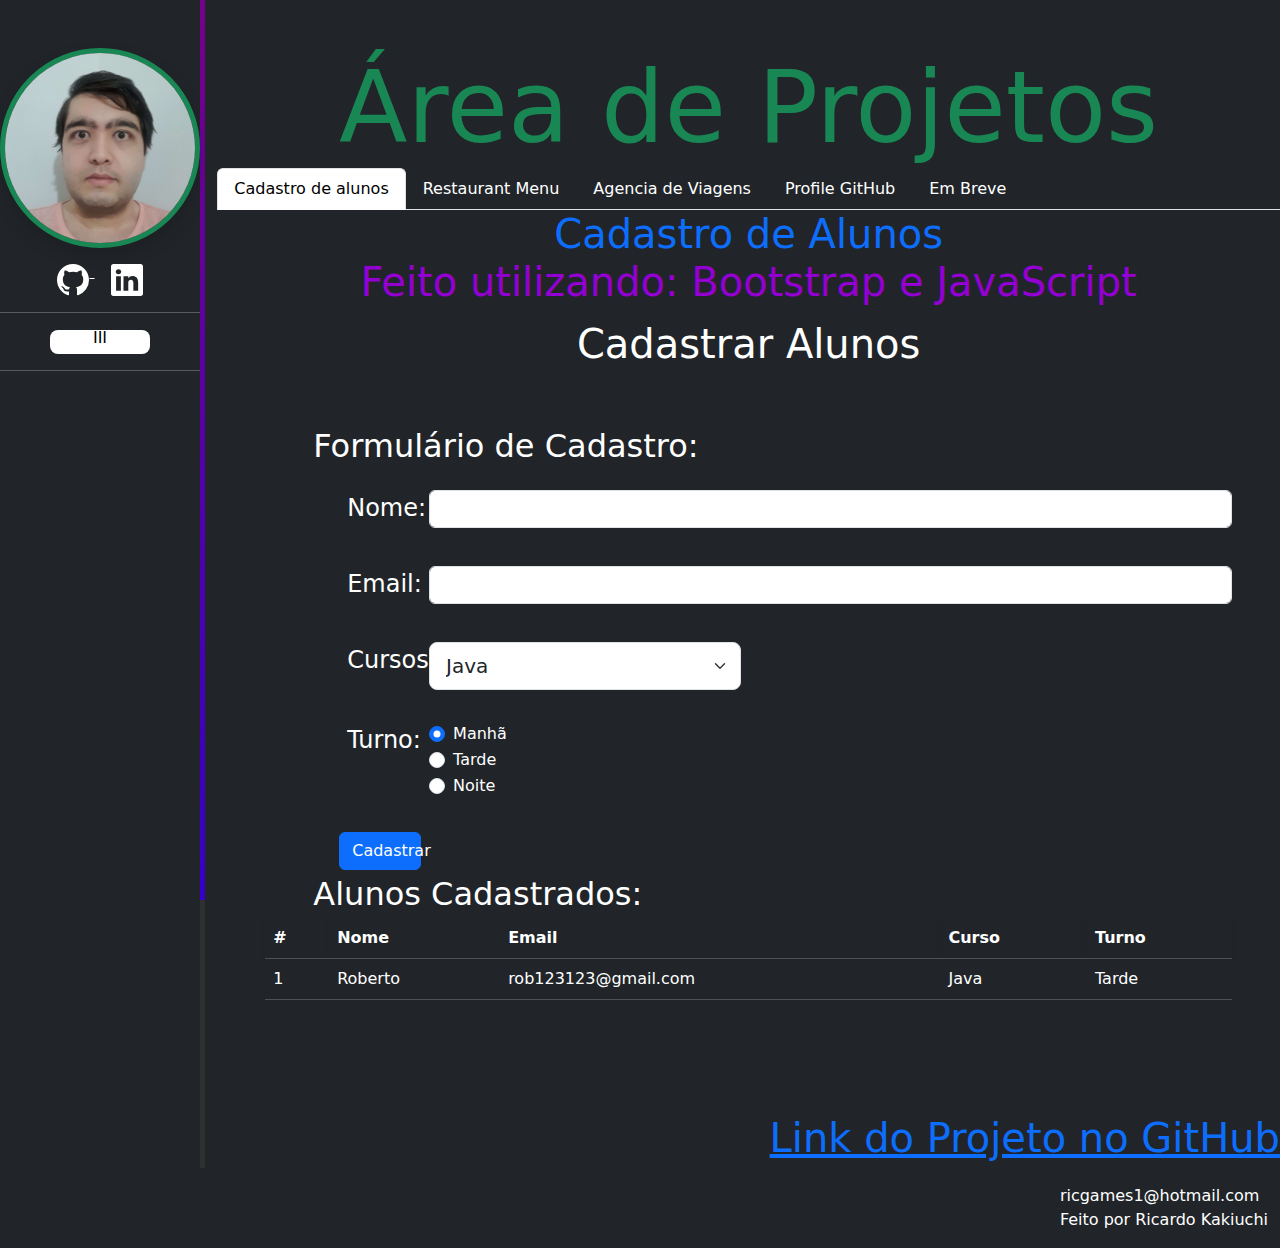
<file: Projects.html>
<!DOCTYPE html>
<html lang="en">

<head>
  <meta charset="UTF-8">
  <meta name="viewport" content="width=device-width, initial-scale=1.0">
  <title>Ricardo Kakiuchi</title>
  <link href="https://cdn.jsdelivr.net/npm/bootstrap@5.3.3/dist/css/bootstrap.min.css" rel="stylesheet"
    integrity="sha384-QWTKZyjpPEjISv5WaRU9OFeRpok6YctnYmDr5pNlyT2bRjXh0JMhjY6hW+ALEwIH" crossorigin="anonymous">
  <link rel="stylesheet" href="script/style.css">
</head>

<body>
  <header>

    

  </header>

  <main class="row">
    <section class="col-2 d-block"><!--NavBar-->
      <div class="text-white bg-dark navbar-expand-xxl text-center" style="height: 100%; max-width: 240px; min-width: 200px;">
        <a href="index.html" class="text-white text-decoration-none">
          <svg class="bi" width="40" height="40">
            <use xlink:href="#bootstrap"></use>
          </svg>
          <img id="minhafoto" src="img/Eu2.jpg" height="200" width="200"
            class="shadow rounded-circle border border-5 border-success mt-2 ">
          <span class="fs-4"></span>
        </a>
        <div class="row-2 text-center">
          <a href="https://github.com/RkSNiGhT" target="_blank" class="text-white" style="margin-left: 0px;">
            <svg xmlns="http://www.w3.org/2000/svg" width="32" height="32" fill="currentColor" class="bi bi-github mt-3"
              viewBox="0 0 16 16">
              <path
                d="M8 0C3.58 0 0 3.58 0 8c0 3.54 2.29 6.53 5.47 7.59.4.07.55-.17.55-.38 0-.19-.01-.82-.01-1.49-2.01.37-2.53-.49-2.69-.94-.09-.23-.48-.94-.82-1.13-.28-.15-.68-.52-.01-.53.63-.01 1.08.58 1.23.82.72 1.21 1.87.87 2.33.66.07-.52.28-.87.51-1.07-1.78-.2-3.64-.89-3.64-3.95 0-.87.31-1.59.82-2.15-.08-.2-.36-1.02.08-2.12 0 0 .67-.21 2.2.82.64-.18 1.32-.27 2-.27s1.36.09 2 .27c1.53-1.04 2.2-.82 2.2-.82.44 1.1.16 1.92.08 2.12.51.56.82 1.27.82 2.15 0 3.07-1.87 3.75-3.65 3.95.29.25.54.73.54 1.48 0 1.07-.01 1.93-.01 2.2 0 .21.15.46.55.38A8.01 8.01 0 0 0 16 8c0-4.42-3.58-8-8-8" />
            </svg>
          </a>
          <a href="https://www.linkedin.com/in/ricardo-kakiuchi-51063826b/" target="_blank" class="text-white ms-3">
            <svg xmlns="http://www.w3.org/2000/svg" width="32" height="32" fill="currentColor"
              class="bi bi-linkedin mt-3" viewBox="0 0 16 16">
              <path
                d="M0 1.146C0 .513.526 0 1.175 0h13.65C15.474 0 16 .513 16 1.146v13.708c0 .633-.526 1.146-1.175 1.146H1.175C.526 16 0 15.487 0 14.854zm4.943 12.248V6.169H2.542v7.225zm-1.2-8.212c.837 0 1.358-.554 1.358-1.248-.015-.709-.52-1.248-1.342-1.248S2.4 3.226 2.4 3.934c0 .694.521 1.248 1.327 1.248zm4.908 8.212V9.359c0-.216.016-.432.08-.586.173-.431.568-.878 1.232-.878.869 0 1.216.662 1.216 1.634v3.865h2.401V9.25c0-2.22-1.184-3.252-2.764-3.252-1.274 0-1.845.7-2.165 1.193v.025h-.016l.016-.025V6.169h-2.4c.03.678 0 7.225 0 7.225z" />
            </svg>
          </a>

        </div>

        <hr>
        <button class="navbar-toggler text-center" type="button" data-bs-toggle="collapse" data-bs-target="#navbarSupportedContent"
        aria-controls="navbarSupportedContent" aria-expanded="false" aria-label="Toggle navigation">
        <span class="navbar-toggler-icon rounded-3" style="background-color: white; color: black; width: 100px;">III</span>
        </button>
        <div class="collapse navbar-collapse " id="navbarSupportedContent">
          <ul class="nav ">
            <li class="nav-item">
              <a href="index.html" class="nav-link" aria-current="page" style="font-size: 50px;">
                <svg xmlns="http://www.w3.org/2000/svg" width="32" height="32" fill="currentColor" class="bi bi-house"
                  viewBox="0 0 16 16">
                  <path
                    d="M8.707 1.5a1 1 0 0 0-1.414 0L.646 8.146a.5.5 0 0 0 .708.708L2 8.207V13.5A1.5 1.5 0 0 0 3.5 15h9a1.5 1.5 0 0 0 1.5-1.5V8.207l.646.647a.5.5 0 0 0 .708-.708L13 5.793V2.5a.5.5 0 0 0-.5-.5h-1a.5.5 0 0 0-.5.5v1.293zM13 7.207V13.5a.5.5 0 0 1-.5.5h-9a.5.5 0 0 1-.5-.5V7.207l5-5z" />
                </svg>
                Inicio
              </a>
            </li>
            <li class="nav-item">
              <a href="About.html" class="nav-link " aria-current="page" style="font-size: 50px;">
                <svg xmlns="http://www.w3.org/2000/svg" width="32" height="32" fill="currentColor" class="bi bi-pencil"
                  viewBox="0 0 16 16">
                  <path
                    d="M12.146.146a.5.5 0 0 1 .708 0l3 3a.5.5 0 0 1 0 .708l-10 10a.5.5 0 0 1-.168.11l-5 2a.5.5 0 0 1-.65-.65l2-5a.5.5 0 0 1 .11-.168zM11.207 2.5 13.5 4.793 14.793 3.5 12.5 1.207zm1.586 3L10.5 3.207 4 9.707V10h.5a.5.5 0 0 1 .5.5v.5h.5a.5.5 0 0 1 .5.5v.5h.293zm-9.761 5.175-.106.106-1.528 3.821 3.821-1.528.106-.106A.5.5 0 0 1 5 12.5V12h-.5a.5.5 0 0 1-.5-.5V11h-.5a.5.5 0 0 1-.468-.325" />
                </svg>
                Sobre
              </a>
            </li>
            <li class="nav-item">
              <a href="Projects.html" class="nav-link" aria-current="page" style="font-size: 40px;">
                <svg xmlns="http://www.w3.org/2000/svg" width="32" height="32" fill="currentColor"
                  class="bi bi-file-easel" viewBox="0 0 16 16">
                  <path
                    d="M8.5 5a.5.5 0 1 0-1 0h-2A1.5 1.5 0 0 0 4 6.5v2A1.5 1.5 0 0 0 5.5 10h.473l-.447 1.342a.5.5 0 1 0 .948.316L7.027 10H7.5v1a.5.5 0 0 0 1 0v-1h.473l.553 1.658a.5.5 0 1 0 .948-.316L10.027 10h.473A1.5 1.5 0 0 0 12 8.5v-2A1.5 1.5 0 0 0 10.5 5zM5 6.5a.5.5 0 0 1 .5-.5h5a.5.5 0 0 1 .5.5v2a.5.5 0 0 1-.5.5h-5a.5.5 0 0 1-.5-.5z" />
                  <path
                    d="M2 2a2 2 0 0 1 2-2h8a2 2 0 0 1 2 2v12a2 2 0 0 1-2 2H4a2 2 0 0 1-2-2zm10-1H4a1 1 0 0 0-1 1v12a1 1 0 0 0 1 1h8a1 1 0 0 0 1-1V2a1 1 0 0 0-1-1" />
                </svg>
                Projetos
              </a>
            </li>
            <li class="nav-item">
              <a href="Contact.html" class="nav-link" aria-current="page" style="font-size: 40px;">
                <svg xmlns="http://www.w3.org/2000/svg" width="32" height="32" fill="currentColor"
                  class="bi bi-telephone" viewBox="0 0 16 16">
                  <path
                    d="M3.654 1.328a.678.678 0 0 0-1.015-.063L1.605 2.3c-.483.484-.661 1.169-.45 1.77a17.6 17.6 0 0 0 4.168 6.608 17.6 17.6 0 0 0 6.608 4.168c.601.211 1.286.033 1.77-.45l1.034-1.034a.678.678 0 0 0-.063-1.015l-2.307-1.794a.68.68 0 0 0-.58-.122l-2.19.547a1.75 1.75 0 0 1-1.657-.459L5.482 8.062a1.75 1.75 0 0 1-.46-1.657l.548-2.19a.68.68 0 0 0-.122-.58zM1.884.511a1.745 1.745 0 0 1 2.612.163L6.29 2.98c.329.423.445.974.315 1.494l-.547 2.19a.68.68 0 0 0 .178.643l2.457 2.457a.68.68 0 0 0 .644.178l2.189-.547a1.75 1.75 0 0 1 1.494.315l2.306 1.794c.829.645.905 1.87.163 2.611l-1.034 1.034c-.74.74-1.846 1.065-2.877.702a18.6 18.6 0 0 1-7.01-4.42 18.6 18.6 0 0 1-4.42-7.009c-.362-1.03-.037-2.137.703-2.877z" />
                </svg>
                Contato
              </a>
            </li>
          </ul>
        </div>
        <hr>
      </div>
    </section>
    <section class="col-8 col-lg-10 bg-dark" style="min-width: 50rem;"><!--Conteudo------------------------------------------------------------------------------------------------------------>

      <div class="display-5 mt-5 text-success text-center" style="font-size: 100px;">
        <strong>Área de Projetos</strong>
      </div>


      <div class="col text-white">
        <ul class="nav nav-tabs" id="myTab" role="tablist">
          <li class="nav-item" role="presentation">
            <button class="nav-link active" id="home-tab" data-bs-toggle="tab" data-bs-target="#home-tab-pane"
              type="button" role="tab" aria-controls="home-tab-pane" aria-selected="true">Cadastro de alunos</button>
          </li>
          <li class="nav-item" role="presentation">
            <button class="nav-link" id="profile-tab" data-bs-toggle="tab" data-bs-target="#profile-tab-pane"
              type="button" role="tab" aria-controls="profile-tab-pane" aria-selected="false">Restaurant Menu</button>
          </li>
          <li class="nav-item" role="presentation">
            <button class="nav-link" id="contact-tab" data-bs-toggle="tab" data-bs-target="#contact-tab-pane"
              type="button" role="tab" aria-controls="contact-tab-pane" aria-selected="false">Agencia de
              Viagens</button>
          </li>
          <li class="nav-item" role="presentation">
            <button class="nav-link" id="git-tab" data-bs-toggle="tab" data-bs-target="#git-tab-pane" type="button"
              role="tab" aria-controls="git-tab-pane" aria-selected="false">Profile GitHub</button>
          </li>
          <li class="nav-item" role="presentation">
            <button class="nav-link" id="breve-tab" data-bs-toggle="tab" data-bs-target="#breve-tab-pane" type="button"
              role="tab" aria-controls="breve-tab-pane" aria-selected="false">Em Breve</button>
          </li>
        </ul>
        <!-- -------------Cadastro de alunos----------------------------------------------------------------------------------------------------------------------------- -->
        <div class="tab-content" id="myTabContent">
          <div class="tab-pane fade show active justify-content-center" id="home-tab-pane" role="tabpanel"
            aria-labelledby="home-tab" tabindex="0">
            <div class="display-6 text-center text-primary">
              Cadastro de Alunos
              <div style="color: #9400d3;">
                Feito utilizando: Bootstrap e JavaScript
              </div>
            </div>
            <header>
              <div class="mt-2 text-center fs-1 fw-light">
                Cadastrar Alunos
              </div>
            </header>

            <div class="m-5">
              <div class="ms-5 fs-2 fw-light">
                Formulário de Cadastro:
              </div>
              <form onsubmit="save(); return false;" class="row g-3 text-start mt-1" id="formAluno">
                <div class="col-12 offset-1 fs-4 fw-light col-md-1">
                  <label for="InputNome" class="form-label">Nome:</label>
                </div>
                <div class="col-8 col-sm-10 offset-1 offset-md-0">
                  <input type="text" class="form-control" id="InputNome" placeholder="">
                </div>
                <div class="w-100"></div>
                <div class="col-12 offset-1 fs-4 fw-light col-md-1">
                  <label for="InputEmail" class="form-label">Email:</label>
                </div>
                <div class="col-8 col-sm-10 offset-1 offset-md-0">
                  <input type="email" class="form-control" id="InputEmail" placeholder="">
                </div>
                <div class="w-100"></div>
                <div class="col-12 offset-1 fs-4 fw-light col-md-1">
                  <label for="InputCursos" class="form-label">Cursos:</label> 
                </div>
                <div class="col-4 offset-1 offset-md-0">
                  <select class="form-select form-select-lg" aria-label="Large select example" id="InputCursos">
                    <option value="1" selected>Java</option>
                    <option value="2">Cpp</option>
                    <option value="3">Csharp</option>
                    <option value="4">Python</option>
                  </select>
                </div>
                <div class="w-100"></div>

                <div class="col-12 offset-1 fs-4 fw-light col-md-1">
                  <label class="form-label">Turno:</label>
                </div>
                <div class="col-8 offset-1 offset-md-0">

                  <div class="form-check">
                    <input class="form-check-input" type="radio" name="flexRadioDefault" id="RadioManha" checked>
                    <label class="form-check-label" for="RadioManha" value="1">
                      Manhã
                    </label>
                  </div>
                  <div class="form-check">
                    <input class="form-check-input" type="radio" name="flexRadioDefault" id="RadioTarde">
                    <label class="form-check-label" for="RadioTarde" value="2">
                      Tarde
                    </label>
                  </div>
                  <div class="form-check">
                    <input class="form-check-input" type="radio" name="flexRadioDefault" id="RadioNoite">
                    <label class="form-check-label" for="RadioNoite" value="3">
                      Noite
                    </label>
                  </div>
                </div>
                <div class="w-100"></div>

                <button type="submit" class="btn btn-primary col-2 col-md-1 offset-1">Cadastrar</button>
              </form>
              <div class="ms-5 fs-2 fw-light">
                Alunos Cadastrados:
              </div>


              <table class="table table-striped table-dark" id="alunoTable">
                <thead>
                  <tr>
                    <th scope="col" class="shadow-sm offset-1">#</th>
                    <th scope="col" class="shadow-sm">Nome</th>
                    <th scope="col" class="d-none d-md-table-cell">Email</th>
                    <th scope="col" class="shadow-sm">Curso</th>
                    <th scope="col" class="shadow-sm">Turno</th>
                  </tr>
                </thead>
                <tbody>

                </tbody>
              </table>
            </div>
            <div class="text-success text-end" style="font-size: 40px;">
              <br>
              <a href="https://github.com/RkSNiGhT/CadastroAluno" target="_blank">Link do Projeto no GitHub</a>
            </div>
          </div>

          <!-- --------------------- Fim do Cadastro de Aluno --------------------------------------------------------------------------------------------------------------- -->

          <!-- --------------------- Projeto Menu --------------------------------------------------------------------------------------------------------------------------- -->


          <div class="tab-pane fade" id="profile-tab-pane" role="tabpanel" aria-labelledby="profile-tab" tabindex="0">
            <div class="display-6 text-center text-primary">
              Restaurant Menu
              <div style="color: darkviolet;">
                Feito utilizando: Bootstrap, JavaScript e JQuery.
              </div>
            </div>

            <div class="boxgeral">
              </br><img src="projects/assets/home.jpg" width="900" height="250">
              <h1>Menu - Faça a sua escolha</h1>



              <div class="principal" style="color: black;">
                <h2>Prato Principal</h2>
                Todos os pratos acompanham arroz, feijão e acompanhamento(s) do dia.
                <div class="containertexto">

                  <div class="itens">
                    <img src="projects/assets/bife.jpg" width="160" height="250">
                    </br>Bife com batata
                    <div class="preco">
                      <strong>R$ 30,00</strong>
                    </div>
                    <div class="quantity buttons_added">
                      <input type="button" value="-" class="minus">
                      <input type="number" step="1" min="0" id="1" name="quantity" value="0" title="Qty"
                        class="input-text qty text">
                      <input type="button" value="+" class="plus">
                    </div>
                  </div>
                  <div class="itens">
                    <img src="projects/assets/coxa.jpg" width="160" height="230">
                    </br>Coxa de frango crocante
                    <div class="preco">
                      <strong>R$ 25,00</strong>
                    </div>
                    <div class="quantity buttons_added">
                      <input type="button" value="-" class="minus">
                      <input type="number" step="1" min="0" id="2" name="quantity" value="0" title="Qty"
                        class="input-text qty text">
                      <input type="button" value="+" class="plus">
                    </div>
                  </div>
                  <div class="itens">
                    <img src="projects/assets/panela.jpg" width="160" height="250">
                    </br>Carne de panela
                    <div class="preco">
                      <strong>R$ 22,00</strong>
                    </div>
                    <div class="quantity buttons_added">
                      <input type="button" value="-" class="minus">
                      <input type="number" step="1" min="0" id="3" name="quantity" value="0" title="Qty"
                        class="input-text qty text">
                      <input type="button" value="+" class="plus">
                    </div>
                  </div>
                </div>
              </div>
              <div class="acompanhamentos" style="color: black;">
                <h2>Acompanhamentos</h2>
                Porção para uma pessoa.
                <div class="containertexto">

                  <div class="itens" style="color: black;">
                    <img src="projects/assets/farofa.jpg" width="160" height="250">
                    </br>Farofa
                    <div class="preco">
                      <strong>R$ 16,00</strong>
                    </div>
                    <div class="quantity buttons_added">
                      <input type="button" value="-" class="minus">
                      <input type="number" step="1" min="0" id="4" name="quantity" value="0" title="Qty"
                        class="input-text qty text">
                      <input type="button" value="+" class="plus">
                    </div>
                  </div>
                  <div class="itens" style="color: black;">
                    <img src="projects/assets/salad.jpg" width="160" height="250">
                    </br>Salada
                    <div class="preco">
                      <strong>R$ 8,00</strong>
                    </div>
                    <div class="quantity buttons_added">
                      <input type="button" value="-" class="minus">
                      <input type="number" step="1" min="0" id="5" name="quantity" value="0" title="Qty"
                        class="input-text qty text">
                      <input type="button" value="+" class="plus">
                    </div>
                  </div>
                  <div class="itens" style="color: black;">
                    <img src="projects/assets/torresmo.jpg" width="160" height="250">
                    </br>Torresmo
                    <div class="preco">
                      <strong>R$ 12,00</strong>
                    </div>
                    <div class="quantity buttons_added">
                      <input type="button" value="-" class="minus">
                      <input type="number" step="1" min="0" id="6" name="quantity" value="0" title="Qty"
                        class="input-text qty text">
                      <input type="button" value="+" class="plus">
                    </div>
                  </div>
                </div>
              </div>
              <div class="dados" style="color: black;">
                <h2>Dados pessoais</h2>
                <input type="text" id="nome" class="form-control" placeholder="Digite seu nome" required />
                <input type="tel" id="phone" class="form-control" placeholder="Digite seu telefone"
                  pattern="[0-9]{2} [0-9]{5} [0-9]{4}" required></input>
                <input type="email" id="email" class="form-control" placeholder="Digite seu email" />
              </div>
              <button id="calcular" class="btncalcular" onclick="btncalcular()">Calcular</button>

              <div id="output">

              </div>
            </div>
            <div class="text-success text-end" style="font-size: 40px;">
              <br>
              <a href="https://github.com/RkSNiGhT/ProjetoMenu" target="_blank">Link do Projeto no GitHub</a>
            </div>

          </div>

          <!-- --------------------- Fim do Projeto Menu ---------------------------------------------------------------------------------------------------------- -->

          <!-- --------------------- Projeto Agencia de Viagens --------------------------------------------------------------------------------------------------- -->

          <div class="tab-pane fade" id="contact-tab-pane" role="tabpanel" aria-labelledby="contact-tab" tabindex="0">
            <div class="display-6 text-primary text-center">
              Agencia de Viagens<br><br>
              (A proposta é para utilizar muitos recursos que o bootstrap pode oferecer)<br>
              <div style="color: darkviolet;">
                Feito utilizando: Bootstrap.
              </div>
            </div>
            <div class="alert alert-primary" role="alert">
              A simple primary alert—check it out!
            </div>
            <nav class="navbar navbar-expand-md navbar-dark bg-primary">
              <div class="container-fluid">
                <img src="projects/assets/bife.jpg" width="60" alt="Logo" class="me-2">
                <a class="navbar-brand me-5 active" href="home.html">Agência de Viagens</a>
                <button class="navbar-toggler" type="button" data-bs-toggle="collapse"
                  data-bs-target="#navbarSupportedContent" aria-controls="navbarSupportedContent" aria-expanded="false"
                  aria-label="Toggle navigation">
                  <span class="navbar-toggler-icon"></span>
                </button>
                <div class="collapse navbar-collapse" id="navbarSupportedContent">
                  <ul class="navbar-nav me-auto mb-2 mb-lg-0">
                    <li class="nav-item">
                      <a class="nav-link active me-1" aria-current="page" href="home.html">Home</a>
                    </li>
                    <li class="nav-item">
                      <a class="nav-link" href="pacotes.html">Pacotes</a>
                    </li>
                    <li class="nav-item dropdown">
                      <a class="nav-link dropdown-toggle" href="#" role="button" data-bs-toggle="dropdown"
                        aria-expanded="false">
                        Hoteis
                      </a>
                      <ul class="dropdown-menu">
                        <li><a class="dropdown-item" href="hoteis.html">Action</a></li>
                        <li><a class="dropdown-item" href="#">Another action</a></li>
                        <li>
                          <hr class="dropdown-divider">
                        </li>
                        <li><a class="dropdown-item" href="passeios.html">Something else here</a></li>
                      </ul>
                    </li>
                    <li class="nav-item">
                      <a class="nav-link disabled" aria-disabled="true">Passeios</a>
                    </li>
                  </ul>
                  <form class="d-flex" role="search">
                    <input class="form-control me-2" type="search" placeholder="Pesquisar" aria-label="Search">
                    <button class="btn btn-secondary" type="submit">Pesquisar</button>
                  </form>
                </div>
              </div>
            </nav>

            <div class="container w-25">
              <h1>Home</h1>

              <div id="carouselExampleCaptions" class="carousel slide carousel-fade" data-bs-ride="carousel">
                <div class="carousel-indicators">
                  <button type="button" data-bs-target="#carouselExampleCaptions" data-bs-slide-to="0" class="active"
                    aria-current="true" aria-label="Slide 1"></button>
                  <button type="button" data-bs-target="#carouselExampleCaptions" data-bs-slide-to="1"
                    aria-label="Slide 2"></button>
                  <button type="button" data-bs-target="#carouselExampleCaptions" data-bs-slide-to="2"
                    aria-label="Slide 3"></button>
                </div>
                <div class="carousel-inner">
                  <div class="carousel-item active">
                    <img src="projects/assets/bife.jpg" class="w-100" alt="...">
                    <div class="carousel-caption d-none d-md-block">
                      <h5>Bifes bem temperados</h5>
                      <p>Grande variação de temperos para carnes</p>
                    </div>
                  </div>
                  <div class="carousel-item">
                    <img src="projects/assets/coxa.jpg" class="d-block w-100" alt="...">
                    <div class="carousel-caption d-none d-md-block">
                      <h5>Comidas variadas</h5>
                      <p>Escolha qualquer prato principal desejado</p>
                    </div>
                  </div>
                  <div class="carousel-item">
                    <img src="projects/assets/farofa.jpg" class="d-block w-100" alt="...">
                    <div class="carousel-caption d-none d-md-block">
                      <h5>Guarnições multiplas</h5>
                      <p>Complete seu prato com grandes Guarnições da culinária</p>
                    </div>
                  </div>
                </div>
                <button class="carousel-control-prev" type="button" data-bs-target="#carouselExampleCaptions"
                  data-bs-slide="prev">
                  <span class="carousel-control-prev-icon" aria-hidden="true"></span>
                  <span class="visually-hidden">Previous</span>
                </button>
                <button class="carousel-control-next" type="button" data-bs-target="#carouselExampleCaptions"
                  data-bs-slide="next">
                  <span class="carousel-control-next-icon" aria-hidden="true"></span>
                  <span class="visually-hidden">Next</span>
                </button>
              </div>
            </div>

            <div class="container text-center mt-5">

              <div class="display-5">
                Aqui começa a sua aventura!
              </div>
              Reserve agora a sua experiência!

              <div class="row mt-4">
                <div class="col-lg-3">
                  <div id="list-roteiro" class="list-group">
                    <a class="list-group-item list-group-item-action" href="#list-roteiro-1">Roteiro Aventura</a>
                    <a class="list-group-item list-group-item-action" href="#list-roteiro-2">Roteiro Tranquilidade</a>
                    <a class="list-group-item list-group-item-action" href="#list-roteiro-3">Roteiro Rômantico</a>
                    <a class="list-group-item list-group-item-action" href="#list-roteiro-4">Roteiro Familia</a>
                    <a class="list-group-item list-group-item-action" href="#list-roteiro-5">Roteiro Praia</a>
                  </div>
                </div>
                <div class="col-lg-9">
                  <div data-bs-spy="scroll" data-bs-target="#list-roteiro" data-bs-smooth-scroll="true"
                    class="scrollspy-roteiro" tabindex="0">
                    <h4 id="list-roteiro-1">Roteiro Aventura</h4>
                    <p>Lorem ipsum dolor sit amet consectetur adipisicing elit. Commodi ratione asperiores incidunt
                      magnam magni
                      sit veritatis, cum modi! Architecto, cum!</p>
                    <h4 id="list-roteiro-2">Roteiro Tranquilidade</h4>
                    <p>Lorem, ipsum dolor sit amet consectetur adipisicing elit. Fuga corporis sapiente recusandae
                      explicabo iste
                      tenetur repellat dolorem magni? Quibusdam, fugiat nam? Rerum vero blanditiis, obcaecati modi harum
                      magni
                      placeat distinctio saepe ducimus, quo odio mollitia illo quia animi veritatis, ea ipsam
                      laudantium. Voluptas
                      laborum esse modi provident quisquam aut numquam eaque doloremque ea animi pariatur quidem tempora
                      minima
                      cumque eos eligendi ipsa tenetur cupiditate ullam itaque, quo quae voluptate molestiae. Magni,
                      minus sed
                      aliquid ut modi nobis incidunt nemo impedit porro reiciendis optio consectetur quos repudiandae
                      dolores
                      facilis quam cumque, reprehenderit eaque nostrum pariatur unde! Beatae similique fugiat optio
                      molestias quod
                      velit, expedita sapiente deserunt ab minus nisi voluptatum? Libero, explicabo aliquid ducimus
                      adipisci culpa
                      totam expedita nihil iusto suscipit dolore, officiis accusamus provident tempora enim. Nisi vitae,
                      laboriosam consequuntur rem dolore fugit voluptas numquam totam, labore suscipit cum illum
                      veritatis
                      distinctio neque et necessitatibus velit sequi eveniet nemo laudantium dolorum fugiat facere
                      excepturi.
                      Dignissimos, at! Corporis eaque unde at rem, ea mollitia reprehenderit asperiores! Perferendis qui
                      rem aut
                      alias dolore distinctio quam eos ratione? Repellendus expedita quo porro nesciunt sequi eveniet,
                      atque
                      officia dicta magni ratione totam adipisci architecto similique velit dolor! Ea velit, ipsam totam
                      officiis
                      quam sit!</p>
                    <h4 id="list-roteiro-3">Roteiro Rômantico</h4>
                    <p>Lorem ipsum dolor sit amet consectetur adipisicing elit. Commodi ratione asperiores incidunt
                      magnam magni
                      sit veritatis, cum modi! Architecto, cum!</p>
                    <h4 id="list-roteiro-4">Roteiro Familia</h4>
                    <p>Lorem ipsum dolor sit amet consectetur adipisicing elit. Commodi ratione asperiores incidunt
                      magnam magni
                      sit veritatis, cum modi! Architecto, cum!</p>
                    <h4 id="list-roteiro-5">Roteiro Praia</h4>
                    <p>Lorem ipsum dolor sit amet consectetur adipisicing elit. Commodi ratione asperiores incidunt
                      magnam magni
                      sit veritatis, cum modi! Architecto, cum!</p>
                  </div>
                </div>
              </div>

              <div class="display-5 mt-5">
                Acomodações
              </div>
              Do luxo ao economico

              <div class="col">
                <ul class="nav nav-tabs" id="myTab" role="tablist">
                  <li class="nav-item" role="presentation">
                    <button class="nav-link active" id="home-tab" data-bs-toggle="tab" data-bs-target="#home-tab-pane"
                      type="button" role="tab" aria-controls="home-tab-pane" aria-selected="true">Luxo</button>
                  </li>
                  <li class="nav-item" role="presentation">
                    <button class="nav-link" id="profile-tab" data-bs-toggle="tab" data-bs-target="#profile-tab-pane"
                      type="button" role="tab" aria-controls="profile-tab-pane" aria-selected="false">Executivo</button>
                  </li>
                  <li class="nav-item" role="presentation">
                    <button class="nav-link" id="contact-tab" data-bs-toggle="tab" data-bs-target="#contact-tab-pane"
                      type="button" role="tab" aria-controls="contact-tab-pane" aria-selected="false">Economico</button>
                  </li>
                  <li class="nav-item" role="presentation">
                    <button class="nav-link" id="disabled-tab" data-bs-toggle="tab" data-bs-target="#disabled-tab-pane"
                      type="button" role="tab" aria-controls="disabled-tab-pane" aria-selected="false"
                      disabled>Disabled</button>
                  </li>
                </ul>
                <div class="tab-content" id="myTabContent">
                  <div class="tab-pane fade show active justify-content-center" id="home-tab-pane" role="tabpanel"
                    aria-labelledby="home-tab" tabindex="0">
                    <div class="display-6">
                      O máximo do luxo
                    </div>
                    Lorem ipsum dolor sit amet, consectetur adipisicing elit. Nam id quae expedita deserunt vel hic
                    perspiciatis ipsum, laudantium alias cum.</br>
                    <img src="projects/assets/bife.jpg" class="w-25 justify-content-center shadow rounded img-fluid">
                  </div>
                  <div class="tab-pane fade" id="profile-tab-pane" role="tabpanel" aria-labelledby="profile-tab"
                    tabindex="0">
                    <div class="display-6">
                      Melhor custo beneficio
                    </div>
                    Lorem ipsum dolor sit amet, consectetur adipisicing elit. Nam id quae expedita deserunt vel hic
                    perspiciatis ipsum, laudantium alias cum.</br>
                    <img src="projects/assets/coxa.jpg" class="w-25 justify-content-center shadow rounded img-fluid">
                  </div>
                  <div class="tab-pane fade" id="contact-tab-pane" role="tabpanel" aria-labelledby="contact-tab"
                    tabindex="0">
                    <div class="display-6">
                      Somente o essencial
                    </div>
                    Lorem ipsum dolor sit amet, consectetur adipisicing elit. Nam id quae expedita deserunt vel hic
                    perspiciatis ipsum, laudantium alias cum.</br>
                    <img src="projects/assets/farofa.jpg" class="w-25 justify-content-center shadow rounded img-fluid">
                  </div>
                  <div class="tab-pane fade" id="disabled-tab-pane" role="tabpanel" aria-labelledby="disabled-tab"
                    tabindex="0">
                    <div class="display-5">
                      O máximo do luxo
                    </div>
                    Lorem ipsum dolor sit amet, consectetur adipisicing elit. Nam id quae expedita deserunt vel hic
                    perspiciatis
                    ipsum, laudantium alias cum.
                  </div>
                </div>
              </div>


              <div class="row mt-4 justify-content-center">
                <div class="card mx-3 p-0 justify-content-center" style="width: 18rem;">
                  <img src="projects/assets/bife.jpg" class="card-img-top" alt="...">
                  <div class="card-body">
                    <h5 class="card-title">Card title</h5>
                    <p class="card-text">Some quick example text to build on the card title and make up the bulk of the
                      card's content.</p>
                    <a href="#" class="btn btn-primary">Go somewhere</a>
                  </div>
                </div>
                <div class="card mx-3 p-0" style="width: 18rem;">
                  <img src="projects/assets/coxa.jpg" class="card-img-top" alt="...">
                  <div class="card-body">
                    <h5 class="card-title">Card title</h5>
                    <p class="card-text">Some quick example text to build on the card title and make up the bulk of the
                      card's content.</p>
                    <a href="#" class="btn btn-primary">Go somewhere</a>
                  </div>
                </div>
                <div class="card mx-3 p-0" style="width: 18rem;">
                  <img src="projects/assets/farofa.jpg" class="card-img-top" alt="...">
                  <div class="card-body">
                    <h5 class="card-title">Card title</h5>
                    <p class="card-text">Some quick example text to build on the card title and make up the bulk of the
                      card's content.</p>
                    <a href="#" class="btn btn-primary">Go somewhere</a>
                  </div>
                </div>
                <div class="card mx-3 p-0" style="width: 18rem;">
                  <img src="projects/assets/salad.jpg" class="card-img-top" alt="...">
                  <div class="card-body">
                    <h5 class="card-title">Card title</h5>
                    <p class="card-text">Some quick example text to build on the card title and make up the bulk of the
                      card's content.</p>
                    <a href="#" class="btn btn-primary">Go somewhere</a>
                  </div>
                </div>
              </div>

              <div class="display-5 mt-5">
                Peça uma cotação
              </div>
              Veja como é facil realizar os seus sonhos!


              <form class="row g-3 text-start">
                <div class="col-12 col-md-8 offset-md-2">
                  <label for="exampleInputNome" class="form-label">Nome</label>
                  <input type="text" class="form-control" id="exampleInputNome" placeholder="Nome">
                </div>
                <div class="col-12 col-md-8 col-lg-4 offset-md-2 ">
                  <label for="exampleInputEmail" class="form-label">Email</label>
                  <input type="email" class="form-control" id="exampleInputEmail" aria-describedby="emailHelp"
                    placeholder="Email">
                </div>
                <div class="col-12 col-md-8 offset-md-2 col-lg-4 offset-lg-0">
                  <label for="exampleInputTelefone" class="form-label">Telefone</label>
                  <input type="tel" class="form-control" id="exampleInputTelefone" placeholder="Telefone">
                </div>
                <div class="col-12 col-md-8 offset-md-2 ">
                  <label for="exampleInputAssunto" class="form-label">Assunto</label>
                  <input type="text" class="form-control" id="exampleInputAssunto" placeholder="Assunto">
                </div>
                <div class="col-12 col-md-8 offset-md-2 ">
                  <label for="InputMensagem" class="form-label">Assunto</label>
                  <textarea class="form-control" id="InputMensagem" rows="3"></textarea>
                </div>

                <button type="submit" class="btn btn-primary col-4 offset-4">Submit</button>
              </form>

            </div>


            <!-- Rodape -->
            <svg xmlns="http://www.w3.org/2000/svg" style="display: none;">
              <symbol id="facebook" viewBox="0 0 16 16">
                <path
                  d="M16 8.049c0-4.446-3.582-8.05-8-8.05C3.58 0-.002 3.603-.002 8.05c0 4.017 2.926 7.347 6.75 7.951v-5.625h-2.03V8.05H6.75V6.275c0-2.017 1.195-3.131 3.022-3.131.876 0 1.791.157 1.791.157v1.98h-1.009c-.993 0-1.303.621-1.303 1.258v1.51h2.218l-.354 2.326H9.25V16c3.824-.604 6.75-3.934 6.75-7.951z" />
              </symbol>
              <symbol id="instagram" viewBox="0 0 16 16">
                <path
                  d="M8 0C5.829 0 5.556.01 4.703.048 3.85.088 3.269.222 2.76.42a3.917 3.917 0 0 0-1.417.923A3.927 3.927 0 0 0 .42 2.76C.222 3.268.087 3.85.048 4.7.01 5.555 0 5.827 0 8.001c0 2.172.01 2.444.048 3.297.04.852.174 1.433.372 1.942.205.526.478.972.923 1.417.444.445.89.719 1.416.923.51.198 1.09.333 1.942.372C5.555 15.99 5.827 16 8 16s2.444-.01 3.298-.048c.851-.04 1.434-.174 1.943-.372a3.916 3.916 0 0 0 1.416-.923c.445-.445.718-.891.923-1.417.197-.509.332-1.09.372-1.942C15.99 10.445 16 10.173 16 8s-.01-2.445-.048-3.299c-.04-.851-.175-1.433-.372-1.941a3.926 3.926 0 0 0-.923-1.417A3.911 3.911 0 0 0 13.24.42c-.51-.198-1.092-.333-1.943-.372C10.443.01 10.172 0 7.998 0h.003zm-.717 1.442h.718c2.136 0 2.389.007 3.232.046.78.035 1.204.166 1.486.275.373.145.64.319.92.599.28.28.453.546.598.92.11.281.24.705.275 1.485.039.843.047 1.096.047 3.231s-.008 2.389-.047 3.232c-.035.78-.166 1.203-.275 1.485a2.47 2.47 0 0 1-.599.919c-.28.28-.546.453-.92.598-.28.11-.704.24-1.485.276-.843.038-1.096.047-3.232.047s-2.39-.009-3.233-.047c-.78-.036-1.203-.166-1.485-.276a2.478 2.478 0 0 1-.92-.598 2.48 2.48 0 0 1-.6-.92c-.109-.281-.24-.705-.275-1.485-.038-.843-.046-1.096-.046-3.233 0-2.136.008-2.388.046-3.231.036-.78.166-1.204.276-1.486.145-.373.319-.64.599-.92.28-.28.546-.453.92-.598.282-.11.705-.24 1.485-.276.738-.034 1.024-.044 2.515-.045v.002zm4.988 1.328a.96.96 0 1 0 0 1.92.96.96 0 0 0 0-1.92zm-4.27 1.122a4.109 4.109 0 1 0 0 8.217 4.109 4.109 0 0 0 0-8.217zm0 1.441a2.667 2.667 0 1 1 0 5.334 2.667 2.667 0 0 1 0-5.334z" />
              </symbol>
              <symbol id="twitter" viewBox="0 0 16 16">
                <path
                  d="M5.026 15c6.038 0 9.341-5.003 9.341-9.334 0-.14 0-.282-.006-.422A6.685 6.685 0 0 0 16 3.542a6.658 6.658 0 0 1-1.889.518 3.301 3.301 0 0 0 1.447-1.817 6.533 6.533 0 0 1-2.087.793A3.286 3.286 0 0 0 7.875 6.03a9.325 9.325 0 0 1-6.767-3.429 3.289 3.289 0 0 0 1.018 4.382A3.323 3.323 0 0 1 .64 6.575v.045a3.288 3.288 0 0 0 2.632 3.218 3.203 3.203 0 0 1-.865.115 3.23 3.23 0 0 1-.614-.057 3.283 3.283 0 0 0 3.067 2.277A6.588 6.588 0 0 1 .78 13.58a6.32 6.32 0 0 1-.78-.045A9.344 9.344 0 0 0 5.026 15z" />
              </symbol>
            </svg>

            <div class="container">
              <footer class="d-flex flex-wrap justify-content-between align-items-center py-3 my-4 border-top">
                <div class="col-12 col-md-4 d-flex align-items-center justify-content-md-start justify-content-center">
                  <a href="/" class="mb-3 me-2 mb-md-0 text-muted text-decoration-none lh-1">
                    
                  </a>
                  <span class="mb-3 mb-md-0 text-muted">&copy; 2022 Company, Inc</span>
                </div>

                <ul class="nav col-12 col-md-4 justify-content-md-end justify-content-center list-unstyled d-flex">
                  <li class="ms-3"><a class="text-muted" href="#"><svg class="bi" width="24" height="24">
                        <use xlink:href="#twitter" />
                      </svg></a></li>
                  <li class="ms-3"><a class="text-muted" href="#"><svg class="bi" width="24" height="24">
                        <use xlink:href="#instagram" />
                      </svg></a></li>
                  <li class="ms-3"><a class="text-muted" href="#"><svg class="bi" width="24" height="24">
                        <use xlink:href="#facebook" />
                      </svg></a></li>
                </ul>
              </footer>
            </div>
            <div class="text-success text-end" style="font-size: 40px;">
              <br>
              <a href="https://github.com/RkSNiGhT/ProjTravelAgency" target="_blank">Link do Projeto no GitHub</a>
            </div>
          </div>
          <!-- --------------------- Fim do Projeto Agencia de Viagens -------------------------------------------------------------------------------------------- -->

          <!-- --------------------- Projeto Profile github ------------------------------------------------------------------------------------------------------- -->


          <div class="tab-pane fade" id="git-tab-pane" role="tabpanel" aria-labelledby="git-tab" tabindex="0">
            <div class="display-6 text-center text-primary">
              Profile GitHub<br>
              Informações pesquisadas pelo site GitHub.
              <div style="color: darkviolet;">
                Feito utilizando: Bootstrap, JavaScript e JSON
              </div>
            </div>


            <div class="container text-center">
              <main>
                <section class="mt-5">
                  <div class="display-6">Busca Usuário GitHub</div>
                  <form>
                    <div class="row justify-content-center">
                      <div class="col-lg-6">
                        <input type="text" class="form-control" id="inputUserName" placeholder="User Name">
                        <!--Mensagem de erro-->
                        <div id="error"></div>
                      </div>

                    </div>
                    <button type="button" class="btn btn-primary mt-5" onclick="search()">Pesquisar</button>
                  </form>
                </section>

                <section class="mt-5">
                  <div class="display-6 mb-2">Dados do Usuário:</div>
                  <div id="name"></div>
                  <div id="html_url"></div>
                  <div id="company"></div>
                  <div id="avatar_url"></div>

                </section>

                <section class="mt-5">
                  <div class="display-6">Pesquisados:</div>
                  <div class="row mt-2" id="history">


                  </div>
                </section>
              </main>
            </div>
            <div class="text-success text-end" style="font-size: 40px;">
              <br>
              <a href="https://github.com/RkSNiGhT/AulaProjProfileGitJSON" target="_blank">Link do Projeto no GitHub</a>
            </div>
          </div>
          
          <!-- --------------------- Fim do Projeto Profile github ------------------------------------------------------------------------------------------------------- -->
          <div class="tab-pane fade" id="breve-tab-pane" role="tabpanel" aria-labelledby="breve-tab" tabindex="0">
            <div class="tab-pane" style="height: 100%;"></div>
          </div>
        </div>
      </div>

    </section>



  </main>









  <footer>

    <div class="footer">
      <nav class="navbar bg-dark">
        <div class="container-fluid justify-content-end">
          <span class="navbar-text text-white">
            ricgames1@hotmail.com<br> Feito por Ricardo Kakiuchi
          </span>
        </div>
      </nav>
    </div>

  </footer>

  <script src="https://cdn.jsdelivr.net/npm/bootstrap@5.3.3/dist/js/bootstrap.bundle.min.js"
    integrity="sha384-YvpcrYf0tY3lHB60NNkmXc5s9fDVZLESaAA55NDzOxhy9GkcIdslK1eN7N6jIeHz"
    crossorigin="anonymous"></script>
  <script src="https://ajax.googleapis.com/ajax/libs/jquery/3.7.1/jquery.min.js"></script>
  <script src="https://code.jquery.com/jquery-3.7.1.js" integrity="sha256-eKhayi8LEQwp4NKxN+CfCh+3qOVUtJn3QNZ0TciWLP4="
    crossorigin="anonymous"></script>
  <script src="projects/js/jquery.mask.min.js"></script>
  <script src="projects/js/logicamenu.js"></script>
  <script src="projects/js/scriptgitprofile.js"></script>
  <script src="projects/js/scriptcadastroaluno.js"></script>

  <script>
    $("#phone").mask("(99) 99999-9999");
  </script>

  <script src="projects/js/quantitymenu.js"></script>

</body>

</html>
</file>
<file: script/style.css>
body {
    background-color: rgb(48, 48, 48);
    background-image: linear-gradient(to bottom right, purple, blue);
    background-repeat: no-repeat;
    background-attachment: fixed;
    background-size: cover;
}
.nav-link{
    color: white;
}
.nav-link:hover {
    color: #ea00ff;
}
.iconstyle{
    filter: grayscale(100%);
}
.iconstyle:hover{
    filter: grayscale(0%);
}
.containerimg {
    position: relative;
    width: 50%;
    max-width: 300px;
  }
  
  .image {
    display: block;
    width: 100%;
    height: auto;
  }
  
  .overlay {
    position: absolute; 
    bottom: 0; 
    background: rgb(0, 0, 0);
    background: rgba(0, 0, 0, 0.5); /* Black see-through */
    color: #f1f1f1; 
    width: 90%;
    transition: .5s ease;
    opacity:0;
    color: white;
    font-size: 20px;
    padding: 20px;
    text-align: center;
  }
  
  .containerimg:hover .overlay {
    opacity: 1;
  }
  .boxgeral{
    background-color: black;
    margin: auto;
    display: flex;
    flex-direction: column;
    width: 1000px;
    align-items: center;
}
.containertexto{
    box-shadow: 10px;
    display: flex;
    flex-direction: row;
    align-items: center;
}
.principal,
.acompanhamentos,
.dados{
    align-items: center;
    text-align: center;
    box-shadow: 0px 0px 15px gray;
    padding: 10px;
    margin: 20px;
    border-radius: 0.8rem;
    width: 700px;
    display: flex;
    flex-direction: column;
    background-color: rgb(247, 247, 247);
}
.itens{
    margin: 20px;
    width: 180px;
    box-shadow: 0px 0px 15px gray;
    border-radius: 0.8rem;
    padding: 10px;
    font-size: 18px;
}

.preco{
    color: green;
}
.imgmenu{
    display: flex;
    flex-direction: row;
}
.containersize{
    width: 80%;
}
.bodymat{
    background-color: #303030;
    background-image: url(matwall.gif);
    background-repeat: no-repeat;
    background-attachment: fixed;
    background-size: cover;

}
.textbg{
    background-color: rgb(0, 0, 0);
    text-align: center;
    width: 50%;
    margin-left: 25%;
    
}







/* -- quantity box -- */

.quantity {
    display: flex;
    flex-direction: row;
    justify-content: center
    
}

.quantity .input-text.qty {
    width: 35px;
    height: 39px;
    padding: 0 5px;
    text-align: center;
    background-color: transparent;
    border: 1px solid #efefef;
}

.quantity.buttons_added {
    text-align: left;
    position: relative;
    white-space: nowrap;
    vertical-align: top;
}

.quantity.buttons_added input {
    display: inline-block;
    margin: 0;
    vertical-align: top;
    box-shadow: none;
}

.quantity.buttons_added .minus,
.quantity.buttons_added .plus {
    padding: 7px 10px 8px;
    height: 41px;
    background-color: #ffffff;
    border: 1px solid #efefef;
    cursor: pointer;
}

.quantity.buttons_added .minus {
    border-right: 0;
}

.quantity.buttons_added .plus {
    border-left: 0;
}

.quantity.buttons_added .minus:hover,
.quantity.buttons_added .plus:hover {
    background: #eeeeee;
}

.quantity input::-webkit-outer-spin-button,
.quantity input::-webkit-inner-spin-button {
    -webkit-appearance: none;
    -moz-appearance: none;
    margin: 0;
}

.quantity.buttons_added .minus:focus,
.quantity.buttons_added .plus:focus {
    outline: none;
}
</file>
